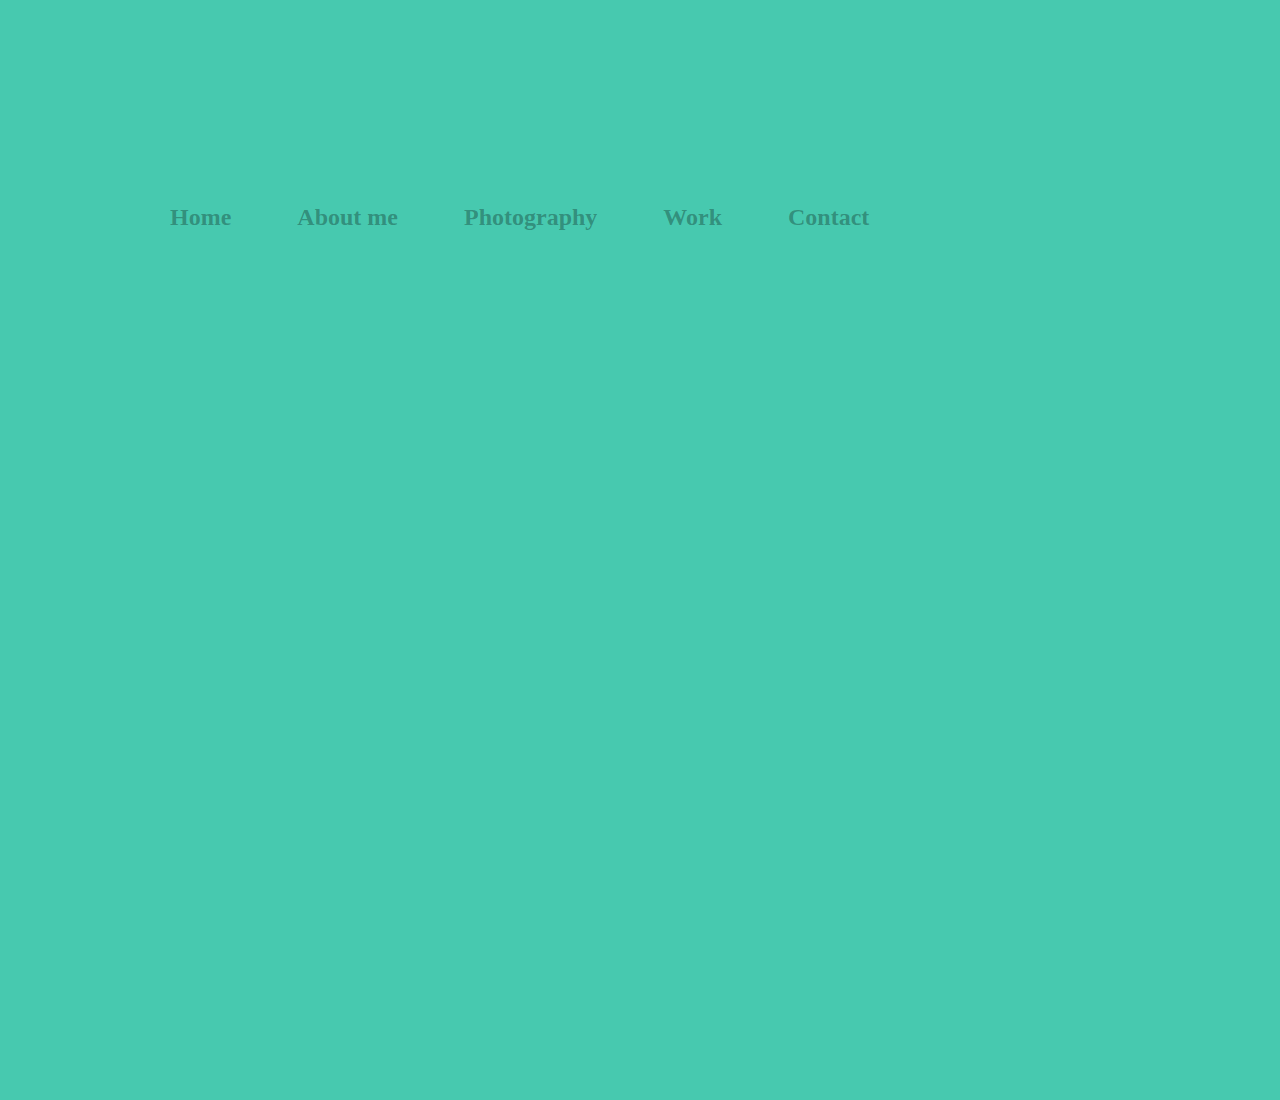
<file: the_nav_demo/index.html>
<html>
    <head>
        <meta name="viewport" content="width=device-width,initial-scale=1">
        <link href="style.css" rel="stylesheet" type="text/css" />
        <link href="all.css" rel="stylesheet" type="text/css" />
    </head>
    <body>
        <div class="nav">
            <ul>
                <li><a href="#" class="tooltip tooltip-effect-1">Home
                    <span class="tooltip-content"><i class="fa fa-home fa-fw"></i></span>
                </a></li>
                <li><a href="#" class="tooltip tooltip-effect-2">About me
                    <span class="tooltip-content"><i class="fa fa-user fa-fw"></i></span>
                </a></li>
                <li><a href="#" class="tooltip tooltip-effect-3">Photography
                    <span class="tooltip-content"><i class="fa fa-camera-retro fa-fw"></i></span>
                </a></li>
                <li><a href="#" class="tooltip tooltip-effect-4">Work
                    <span class="tooltip-content"><i class="fa fa-briefcase fa-fw"></i></span>
                </a></li>
                <li><a href="#" class="tooltip tooltip-effect-5">Contact
                    <span class="tooltip-content"><i class="fa fa-envelope fa-fw"></i></span>
                </a></li>
            </ul>
        </div>
    </body>
</html>
</file>
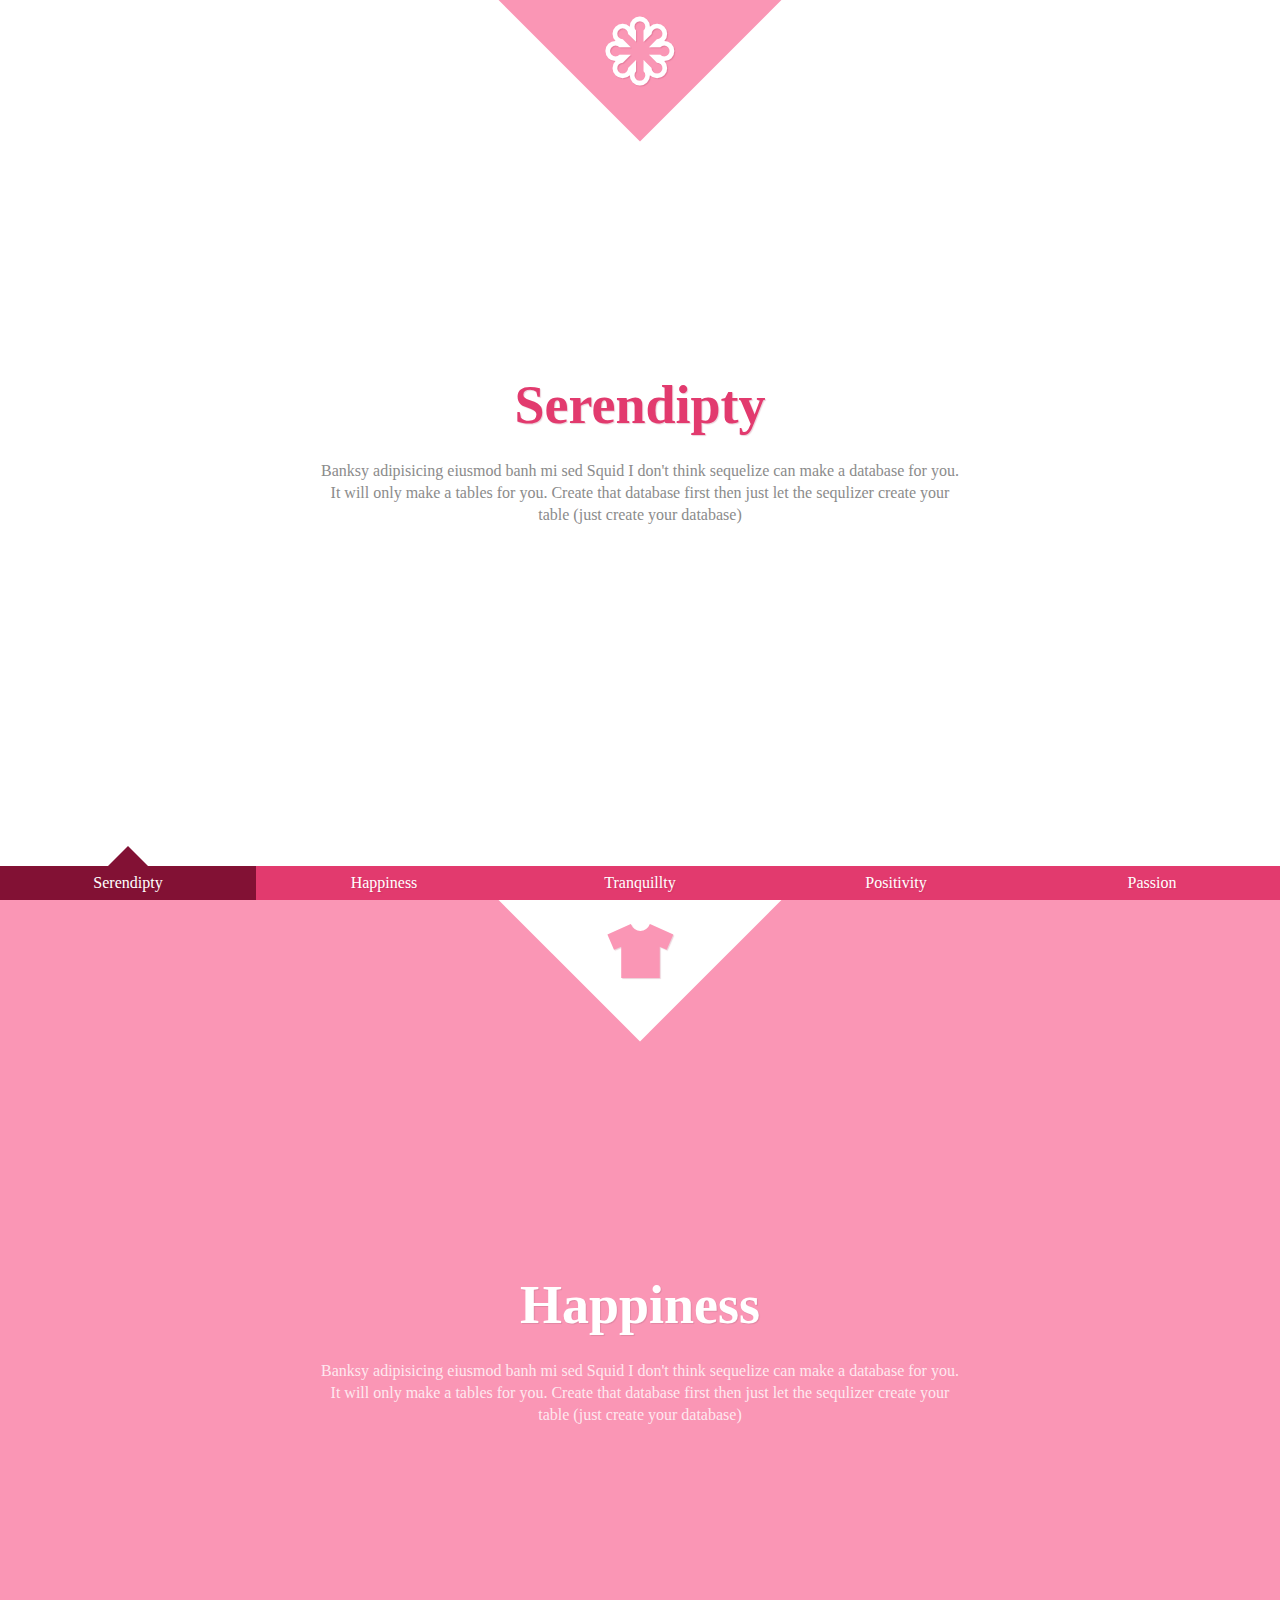
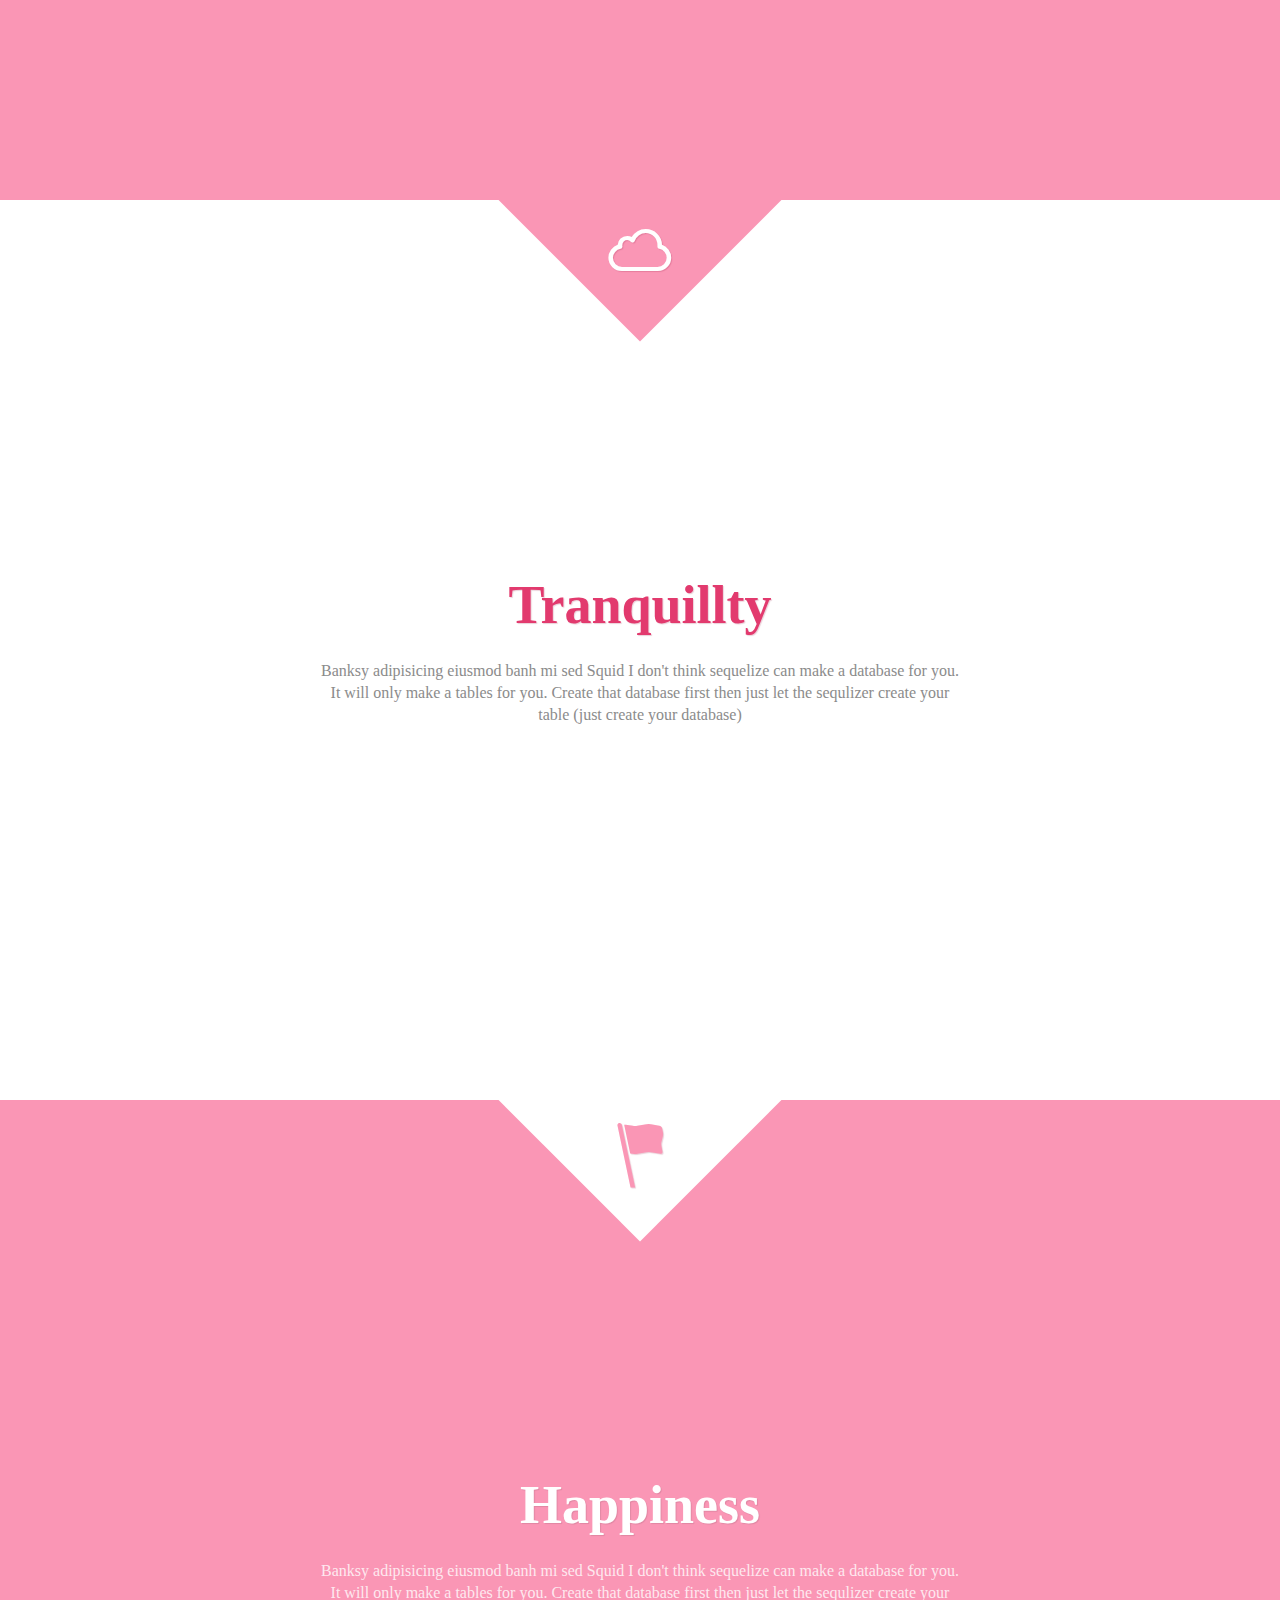
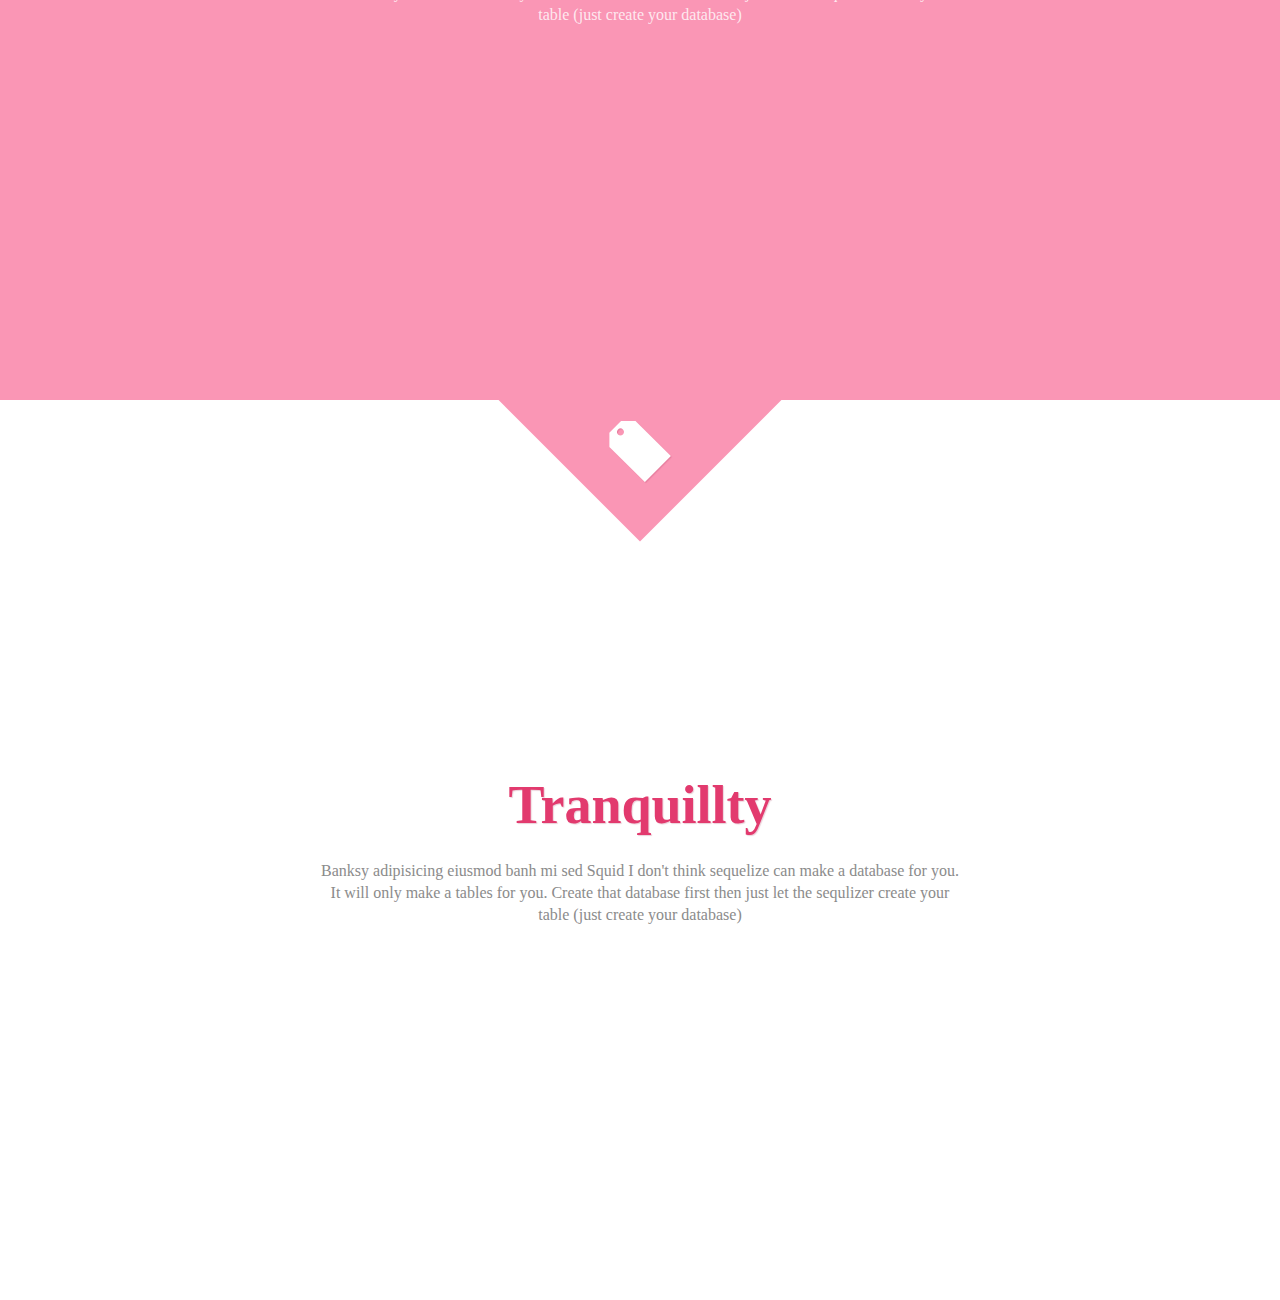
<file: the_pink_demo_web/index.html>
<html>
    <head>
        <link href='http://cdn.webfont.youziku.com/webfonts/nomal/127558/28621/5c654e50f629d80e300c07e6.css' rel='stylesheet' type='text/css' />
        <link href='http://cdn.webfont.youziku.com/webfonts/nomal/127558/47808/5c654d21f629d80e300c07e5.css' rel='stylesheet' type='text/css' />
        <link href='http://cdn.webfont.youziku.com/webfonts/nomal/127558/47101/5c655354f629d80e300c07e8.css' rel='stylesheet' type='text/css' />
        <meta name="viewport" content="width=device-width,initial-scale=1">
        <link href="style.css" rel="stylesheet" type="text/css" />
    </head>
    <body>
        <div class="container" >
            <div class="st-container">
                <input type="radio" name="radio-set" checked="checked" id="st-control-1">
                <a href="#st-panel-1">Serendipty</a>
                <input type="radio" name="radio-set"  id="st-control-2">
                <a href="#st-panel-2">Happiness</a>
                <input type="radio" name="radio-set"  id="st-control-3">
                <a href="#st-panel-3">Tranquillty</a>
                <input type="radio" name="radio-set"  id="st-control-4">
                <a href="#st-panel-4">Positivity</a>
                <input type="radio" name="radio-set"  id="st-control-5">
                <a href="#st-panel-5">Passion</a>
                <div class="st-scroll">
                    <section class="st-panel" id="st-panel-1">
                        <dix class="st-desc" data-icon="H"></dix>
                        <h2>Serendipty</h2>
                        <p>Banksy adipisicing eiusmod banh mi sed Squid I don't think sequelize can make a database for you. It will only make a tables for you. Create that database first then just let the sequlizer create your table (just create your database)  </p>
                    </section>
                    <section class="st-panel st-color" id="st-panel-2">
                        <dix class="st-desc" data-icon="B"></dix>
                        <h2>Happiness</h2>
                        <p>Banksy adipisicing eiusmod banh mi sed Squid I don't think sequelize can make a database for you. It will only make a tables for you. Create that database first then just let the sequlizer create your table (just create your database)  </p>
                    </section>
                    <section class="st-panel" id="st-panel-3">
                        <dix class="st-desc" data-icon="l"></dix>
                        <h2>Tranquillty</h2>
                        <p>Banksy adipisicing eiusmod banh mi sed Squid I don't think sequelize can make a database for you. It will only make a tables for you. Create that database first then just let the sequlizer create your table (just create your database)  </p>
                    </section>
                    <section class="st-panel st-color" id="st-panel-4">
                        <dix class="st-desc" data-icon="x"></dix>
                        <h2>Happiness</h2>
                        <p>Banksy adipisicing eiusmod banh mi sed Squid I don't think sequelize can make a database for you. It will only make a tables for you. Create that database first then just let the sequlizer create your table (just create your database)  </p>
                    </section>
                    <section class="st-panel" id="st-panel-5">
                        <dix class="st-desc" data-icon="y"></dix>
                        <h2>Tranquillty</h2>
                        <p>Banksy adipisicing eiusmod banh mi sed Squid I don't think sequelize can make a database for you. It will only make a tables for you. Create that database first then just let the sequlizer create your table (just create your database)  </p>
                    </section>
                </div>
            </div>
        </div>
    </body>
</html>
</file>
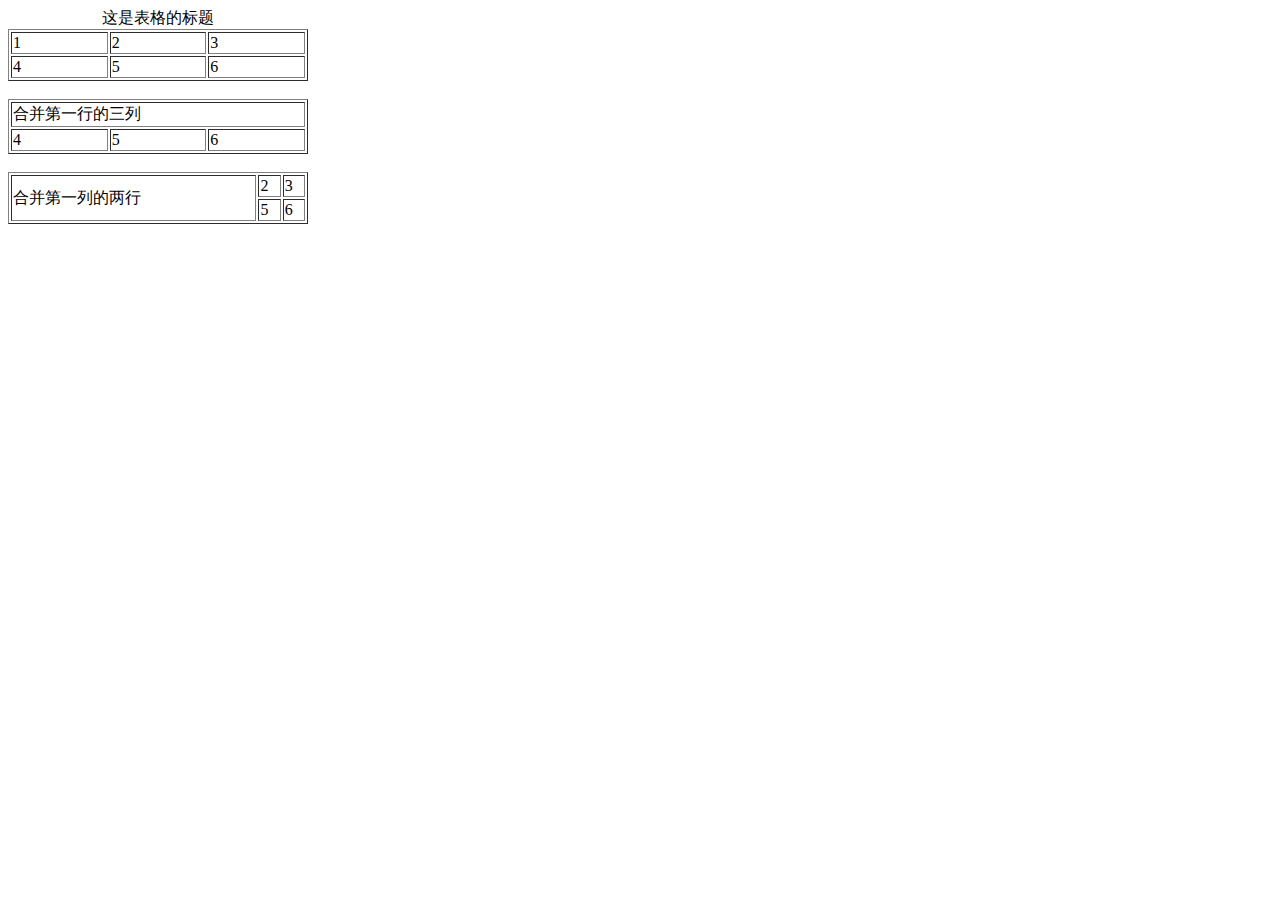
<file: table.html>
<!DOCTYPE HTML>
<html>
<head>
    <title>Example</title>
</head>
<body>
<!-- 正常的表格///////////////////////////////////////////////////////////////////////////////////////////////////////////////////////// -->
<table border="1" width="300">
    <caption>这是表格的标题</caption>
    <tr>
        <td>1</td>
        <td>2</td>
        <td>3</td>
    </tr>
    <tr>
        <td>4</td>
        <td>5</td>
        <td>6</td>
    </tr>
</table>
</br>
<!-- colspan合并第一行的三列/////////////////////////////////////////////////////////////////////////////////////////////////////////////////////// -->
<table border="1" width="300">
    <tr>
        <td colspan=3>合并第一行的三列</td>
    </tr>
    <tr>
        <td>4</td>
        <td>5</td>
        <td>6</td>
    </tr>
</table>
</br>
<!-- rowspan合并第一行的三列/////////////////////////////////////////////////////////////////////////////////////////////////////////////////////// -->
<table border="1" width="300">
    <tr>
        <td rowspan="2">合并第一列的两行</td>
        <td>2</td>
        <td>3</td>
    </tr>
    <tr>
        <td>5</td>
        <td>6</td>
    </tr>
</table>
</body>
</html>
</file>
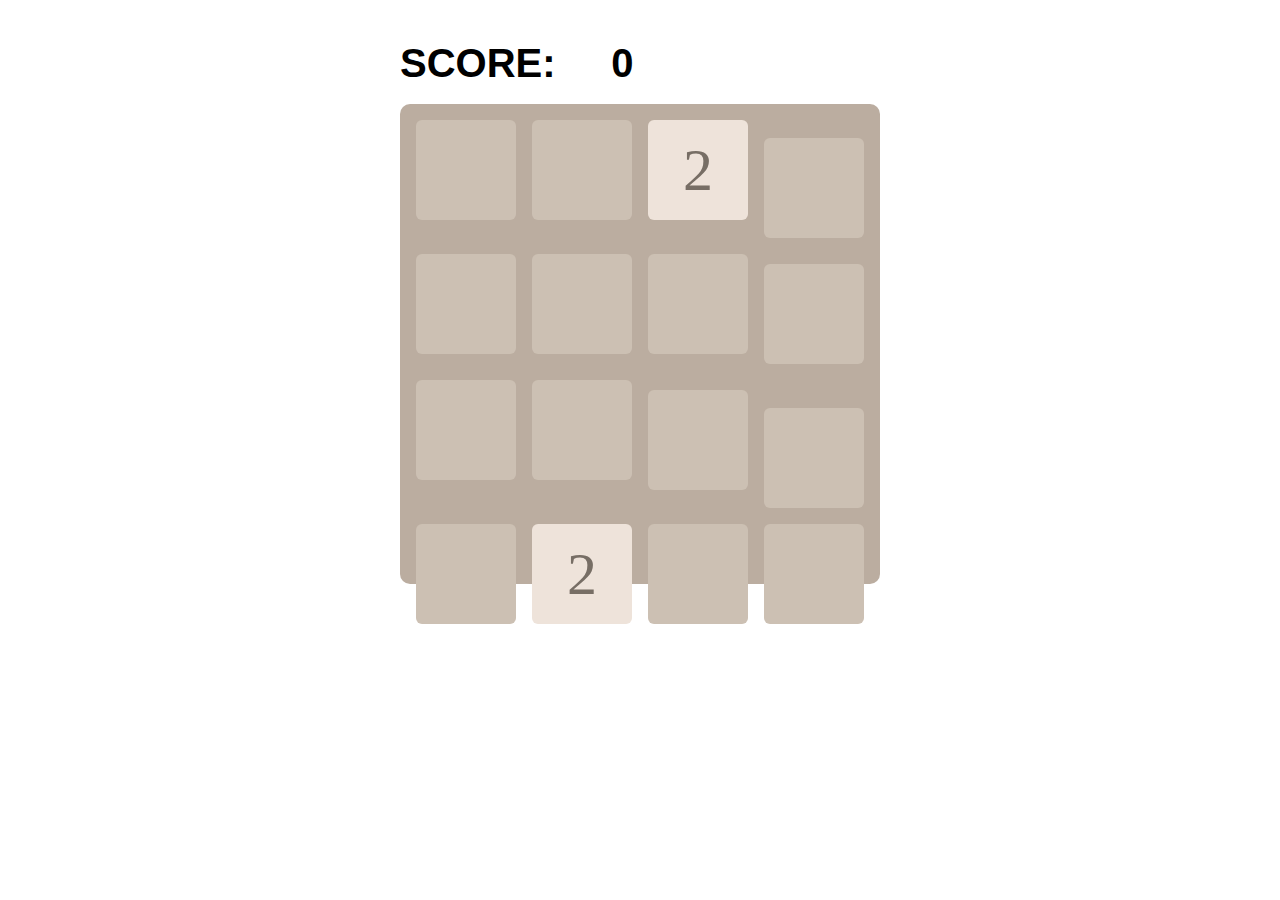
<file: 2048/2048.html>
<!DOCTYPE html>
<html lang="en">
<head>
    <meta charset="UTF-8">
    <title>2048</title>
    <link rel="stylesheet" href="2048.css">
</head>
<body>
<!--1.得分：score    这里是得分记录板-->
<p>SCORE:
    <span id="score">0</span>
</p>
    <!--2.接下来采用代码补全的方式来设计一个4*4的游戏界面-->
    <!--代码补全：  div#gridPanel>div#c00*16 +TAB -->
    <div id="gridPanel">
        <div id="c00"></div>
        <div id="c01"></div>
        <div id="c02"></div>
        <div id="c03"></div>
 
        <div id="c10"></div>
        <div id="c11"></div>
        <div id="c12"></div>
        <div id="c13"></div>
 
        <div id="c20"></div>
        <div id="c21"></div>
        <div id="c22"></div>
        <div id="c23"></div>
 
        <div id="c30"></div>
        <div id="c31"></div>
        <div id="c32"></div>
        <div id="c33"></div>
    </div>
<!--3.接下来是游戏结束面板-->
<div id="gameover">
    <p>
        GAME OVER!<br>
        SCORE:<span id="final">0</span><br>
        <a href="javascript:start()">TRY AGAIN!</a>
    </p>
</div>
<script src="2048.js"></script>
</body>
</html>
</file>
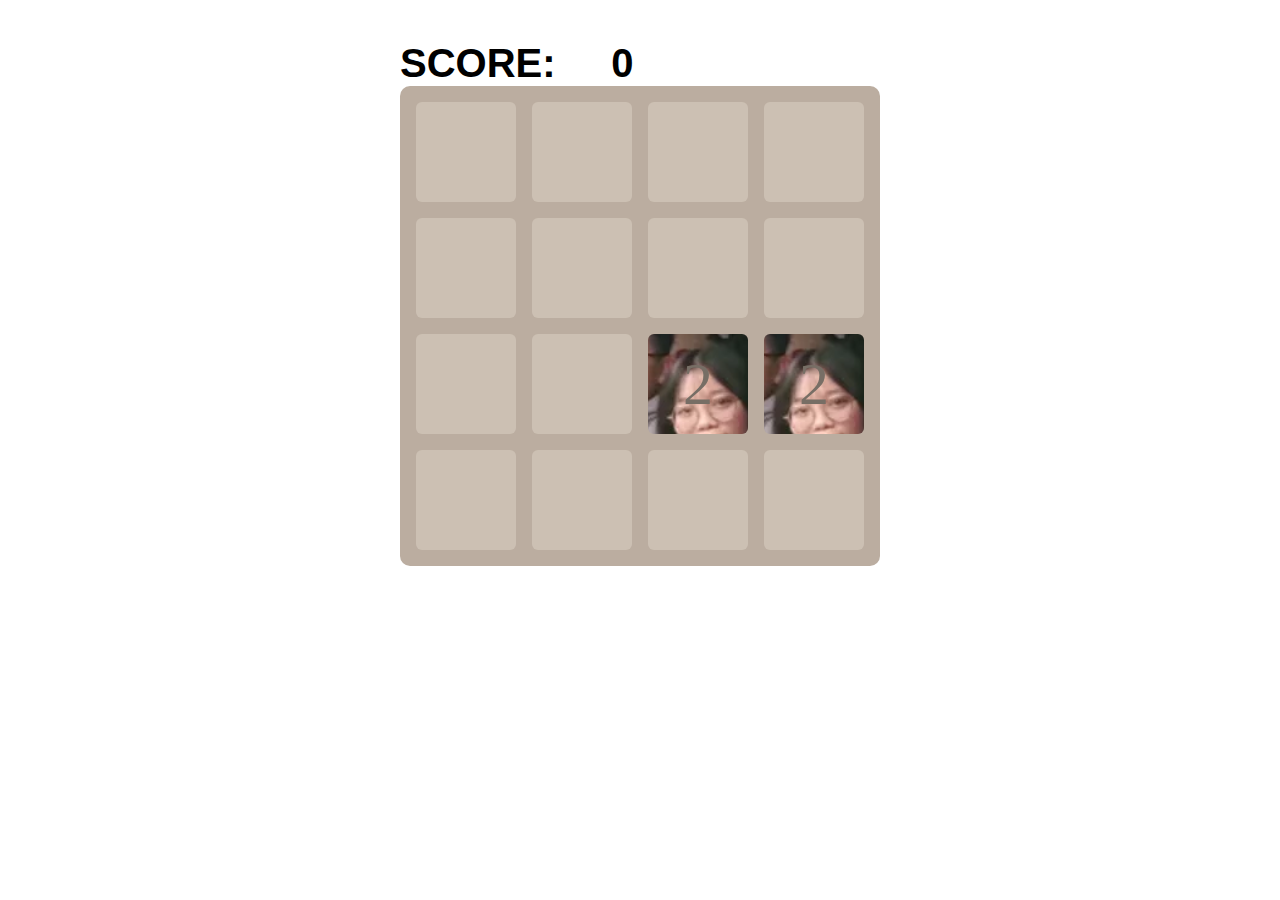
<file: 2048/test.html>
<html>
    <head>
        <meta charset="UTF-8">
        <title>2048</title>
        <link rel="stylesheet" href="test.css">
    </head>
    <body>
        <p>SCORE:
            <span id="score">0</span>
        </p>
        <div class="container">
            <div class="cell" id="c00"></div>
            <div class="cell" id="c01"></div>
            <div class="cell" id="c02"></div>
            <div class="cell" id="c03"></div>
            <div class="cell" id="c10"></div>
            <div class="cell" id="c11"></div>
            <div class="cell" id="c12"></div>
            <div class="cell" id="c13"></div>
            <div class="cell" id="c20"></div>
            <div class="cell" id="c21"></div>
            <div class="cell" id="c22"></div>
            <div class="cell" id="c23"></div>
            <div class="cell" id="c30"></div>
            <div class="cell" id="c31"></div>
            <div class="cell" id="c32"></div>
            <div class="cell" id="c33"></div>
        </div>
        <!--3.接下来是游戏结束面板-->
        <div id="gameover">
            <p>
                GAME OVER!<br>
                SCORE:<span id="final">0</span><br>
                <a href="javascript:start()">TRY AGAIN!</a>
            </p>
        </div>
        <script src="2048.js"></script>
    </body>
</html>
</file>
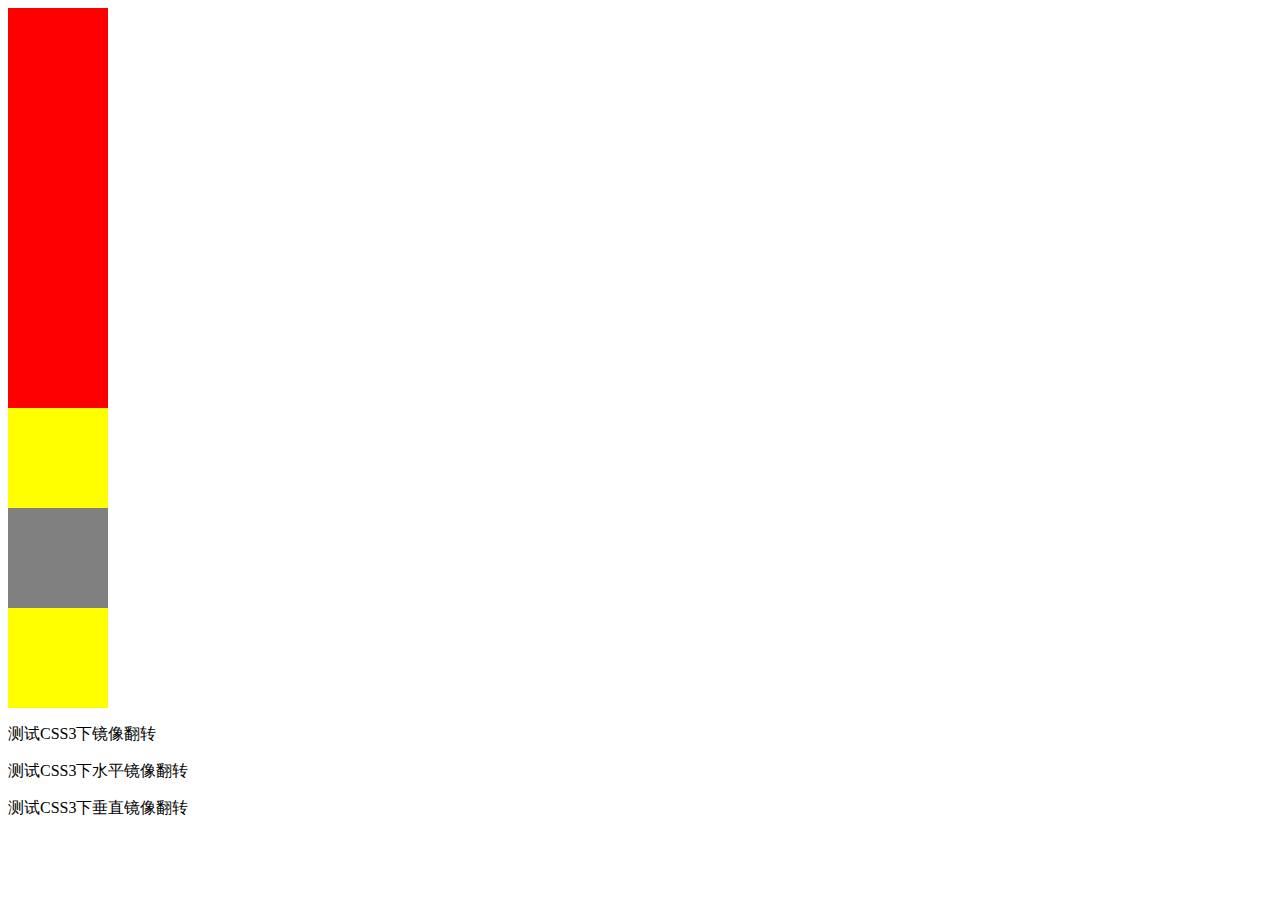
<file: css/animition&transition.html>
<!DOCTYPE html>
<html>
<head>
    <style>
        div.color_animition{
            width:100px;
            height:100px;
            background:red;
            animation:myfirst 5s;
            -moz-animation:myfirst 5s;
            -webkit-animation:myfirst 5s;
            -o-animation:myfirst 5s;
        }

        @keyframes myfirst{
            0%   {background:red;}
            25%  {background:yellow;}
            50%  {background:blue;}
            100% {background:green;}
        }

        @-moz-keyframes myfirst {
            0%   {background:red;}
            25%  {background:yellow;}
            50%  {background:blue;}
            100% {background:green;}
        }

        @-webkit-keyframes myfirst {
            0%   {background:red;}
            25%  {background:yellow;}
            50%  {background:blue;}
            100% {background:green;}
        }

        @-o-keyframes myfirst {
            0%   {background:red;}
            25%  {background:yellow;}
            50%  {background:blue;}
            100% {background:green;}
        }
        /* ///////////////////////////////////////////////////////////////////////////////////////////////////////////////////////////////////////////// */
        div.color_pos_animition{
            width:100px;
            height:100px;
            background:red;
            position:relative;
            animation:mysecond 5s;
            -moz-animation:mysecond 5s;
            -webkit-animation:mysecond 5s;
            -o-animation:mysecond 5s;
        }
        @keyframes mysecond{
            0%   {background:red; left:0px; top:0px;}
            25%  {background:yellow; left:200px; top:0px;}
            50%  {background:blue; left:200px; top:200px;}
            75%  {background:green; left:0px; top:200px;}
            100% {background:red; left:0px; top:0px;}
        }
        @-moz-keyframes mysecond{
            0%   {background:red; left:0px; top:0px;}
            25%  {background:yellow; left:200px; top:0px;}
            50%  {background:blue; left:200px; top:200px;}
            75%  {background:green; left:0px; top:200px;}
            100% {background:red; left:0px; top:0px;}
        }
        @-webkit-keyframes mysecond{
            0%   {background:red; left:0px; top:0px;}
            25%  {background:yellow; left:200px; top:0px;}
            50%  {background:blue; left:200px; top:200px;}
            75%  {background:green; left:0px; top:200px;}
            100% {background:red; left:0px; top:0px;}
        }
        @-o-keyframes mysecond {
            0%   {background:red; left:0px; top:0px;}
            25%  {background:yellow; left:200px; top:0px;}
            50%  {background:blue; left:200px; top:200px;}
            75%  {background:green; left:0px; top:200px;}
            100% {background:red; left:0px; top:0px;}
        }
        /* ///////////////////////////////////////////////////////////////////////////////////////////////////////////////////////// */
        div.mix_animition{
            width:100px;
            height:100px;
            background:red;
            position:relative;
            animation-name:mythird;
            animation-duration:5s;
            animation-timing-function:linear;/*动画速度曲线，liner表示匀速*/
            animation-delay:2s;/*延时2s*/
            animation-iteration-count:infinite;/*播放动画的次数，infinite表示无限次数*/
            animation-direction:alternate;/*属性定义是否应该轮流反向播放动画*/
            animation-play-state:running;/*属性规定动画正在运行还是暂停。*/
            /* Firefox: */
            -moz-animation-name:mythird;
            -moz-animation-duration:5s;
            -moz-animation-timing-function:linear;
            -moz-animation-delay:2s;
            -moz-animation-iteration-count:infinite;
            -moz-animation-direction:alternate;
            -moz-animation-play-state:running;
            /* Safari and Chrome: */
            -webkit-animation-name:mythird;
            -webkit-animation-duration:5s;
            -webkit-animation-timing-function:linear;
            -webkit-animation-delay:2s;
            -webkit-animation-iteration-count:infinite;
            -webkit-animation-direction:alternate;
            -webkit-animation-play-state:running;
            /* Opera: */
            -o-animation-name:mythird;
            -o-animation-duration:5s;
            -o-animation-timing-function:linear;
            -o-animation-delay:2s;
            -o-animation-iteration-count:infinite;
            -o-animation-direction:alternate;
            -o-animation-play-state:running;
        }

        @keyframes mythird{
            0%   {background:red; left:0px; top:0px;}
            25%  {background:yellow; left:200px; top:0px;}
            50%  {background:blue; left:200px; top:200px;}
            75%  {background:green; left:0px; top:200px;}
            100% {background:red; left:0px; top:0px;}
        }

        @-moz-keyframes mythird /* Firefox */{
            0%   {background:red; left:0px; top:0px;}
            25%  {background:yellow; left:200px; top:0px;}
            50%  {background:blue; left:200px; top:200px;}
            75%  {background:green; left:0px; top:200px;}
            100% {background:red; left:0px; top:0px;}
        }

        @-webkit-keyframes mythird /* Safari and Chrome */{
            0%   {background:red; left:0px; top:0px;}
            25%  {background:yellow; left:200px; top:0px;}
            50%  {background:blue; left:200px; top:200px;}
            75%  {background:green; left:0px; top:200px;}
            100% {background:red; left:0px; top:0px;}
        }

        @-o-keyframes mythird /* Opera */{
            0%   {background:red; left:0px; top:0px;}
            25%  {background:yellow; left:200px; top:0px;}
            50%  {background:blue; left:200px; top:200px;}
            75%  {background:green; left:0px; top:200px;}
            100% {background:red; left:0px; top:0px;}
        }
        /* ///////////////////////////////////////////////////////////////////////////////////////////////////////////////////// */
        div.mix_animition_inashortway{
            width:100px;
            height:100px;
            background:red;
            position:relative;
            animation:myforth 5s linear 2s infinite alternate;
            /* Firefox: */
            -moz-animation:myforth 5s linear 2s infinite alternate;
            /* Safari and Chrome: */
            -webkit-animation:myforth 5s linear 2s infinite alternate;
            /* Opera: */
            -o-animation:myforth 5s linear 2s infinite alternate;
        }

        @keyframes myforth{
            0%   {background:red; left:0px; top:0px;}
            25%  {background:yellow; left:200px; top:0px;}
            50%  {background:blue; left:200px; top:200px;}
            75%  {background:green; left:0px; top:200px;}
            100% {background:red; left:0px; top:0px;}
        }

        @-moz-keyframes myforth /* Firefox */{
            0%   {background:red; left:0px; top:0px;}
            25%  {background:yellow; left:200px; top:0px;}
            50%  {background:blue; left:200px; top:200px;}
            75%  {background:green; left:0px; top:200px;}
            100% {background:red; left:0px; top:0px;}
        }

        @-webkit-keyframes myforth /* Safari and Chrome */{
            0%   {background:red; left:0px; top:0px;}
            25%  {background:yellow; left:200px; top:0px;}
            50%  {background:blue; left:200px; top:200px;}
            75%  {background:green; left:0px; top:200px;}
            100% {background:red; left:0px; top:0px;}
        }

        @-o-keyframes myforth /* Opera */{
            0%   {background:red; left:0px; top:0px;}
            25%  {background:yellow; left:200px; top:0px;}
            50%  {background:blue; left:200px; top:200px;}
            75%  {background:green; left:0px; top:200px;}
            100% {background:red; left:0px; top:0px;}
        }
        /* //////////////////////////////////////////////////////////////////////////////////////////////////// */
        div.transmition{
            width:100px;
            height:100px;
            background:yellow;
            transition:width 2s;
            -moz-transition:width 2s; /* Firefox 4 */
            -webkit-transition:width 2s; /* Safari and Chrome */
            -o-transition:width 2s; /* Opera */
        }
        div.transmition:hover{
            width:300px;
        }
        /* ///////////////////////////////////////////////////////////////////////////////////////////////////// */
        div.mix_transmition{
            width:100px;
            height:100px;
            background:grey;
            transition:width 2s, height 2s;
            -moz-transition:width 2s, height 2s, -moz-transform 2s; /* Firefox 4 */
            -webkit-transition:width 2s, height 2s, -webkit-transform 2s; /* Safari and Chrome */
            -o-transition:width 2s, height 2s, -o-transform 2s; /* Opera */
        }
        div.mix_transmition:hover{
            width:200px;
            height:200px;
            transform:rotate(180deg);
            -moz-transform:rotate(180deg); /* Firefox 4 */
            -webkit-transform:rotate(180deg); /* Safari and Chrome */
            -o-transform:rotate(180deg); /* Opera */
        }
        /* /////////////////////////////////////////////////////////////////////////////////////////////////// */
        div.complex_transimition{
            width:100px;
            height:100px;
            background:yellow;
            transition-property:width;
            transition-duration:1s;
            transition-timing-function:linear;
            transition-delay:2s;
            /* Firefox 4 */
            -moz-transition-property:width;
            -moz-transition-duration:1s;
            -moz-transition-timing-function:linear;
            -moz-transition-delay:2s;
            /* Safari and Chrome */
            -webkit-transition-property:width;
            -webkit-transition-duration:1s;
            -webkit-transition-timing-function:linear;
            -webkit-transition-delay:2s;
            /* Opera */
            -o-transition-property:width;
            -o-transition-duration:1s;
            -o-transition-timing-function:linear;
            -o-transition-delay:2s;
        }

        div.complex_transimition:hover{
            width:200px;
        }
        /* ////////////////////////////////////////////////////////////////////////////////////////////////// */
        /*div.complex_transimition_inashortway{*/
            /*width:100px;*/
            /*height:100px;*/
            /*background:yellow;*/
            /*transition-property:width 1s linear 2s;*/
            /*!* Firefox 4 *!*/
            /*-moz-transition:width 1s linear 2s;*/
            /*!* Safari and Chrome *!*/
            /*-webkit-transition:width 1s linear 2s;*/
            /*!* Opera *!*/
            /*-o-transition:width 1s linear 2s;*/
        /*}*/
        /*div.complex_transimition_inashortway:hover{*/
            /*width:200px;*/
            /*lansform:rotateX(120deg); !* Firefox *!*/
        /*}*/
        /* /////////////////////////////////////////////////////////////////////////////////////////////////////// */
        /*.mirrorRotateLevel {          !* 水平镜像翻转 *!*/
            /*-moz-transform:scaleX(-1);*/
            /*-webkit-transform:scaleX(-1);*/
            /*-o-transform:scaleX(-1);*/
            /*transform:scaleX(-1);*/
            /*!*兼容IE*!*/
            /*filter:FlipH;*/
        /*}*/
        /*.mirrorRotateVertical {        !* 垂直镜像翻转 *!*/
            /*-moz-transform:scaleY(-1);*/
            /*-webkit-transform:scaleY(-1);*/
            /*-o-transform:scaleY(-1);*/
            /*transform:scaleY(-1);*/
            /*!*兼容IE*!*/
            /*filter:FlipV;*/
        /*}*/
    </style>
</head>
<body>
<div class="color_animition"></div>
<div class="color_pos_animition"></div>
<div class="mix_animition"></div>
<div class="mix_animition_inashortway"></div>
<div class="transmition"></div>
<div class="mix_transmition"></div>
<div class="complex_transimition"></div>
<div class="complex_transimition_inashortway"></div>

<div >
    <p>测试CSS3下镜像翻转</p>
    <p class="mirrorRotateLevel">测试CSS3下水平镜像翻转</p>
    <p class="mirrorRotateVertical">测试CSS3下垂直镜像翻转</p>
</div>
</body>
</html>
</file>
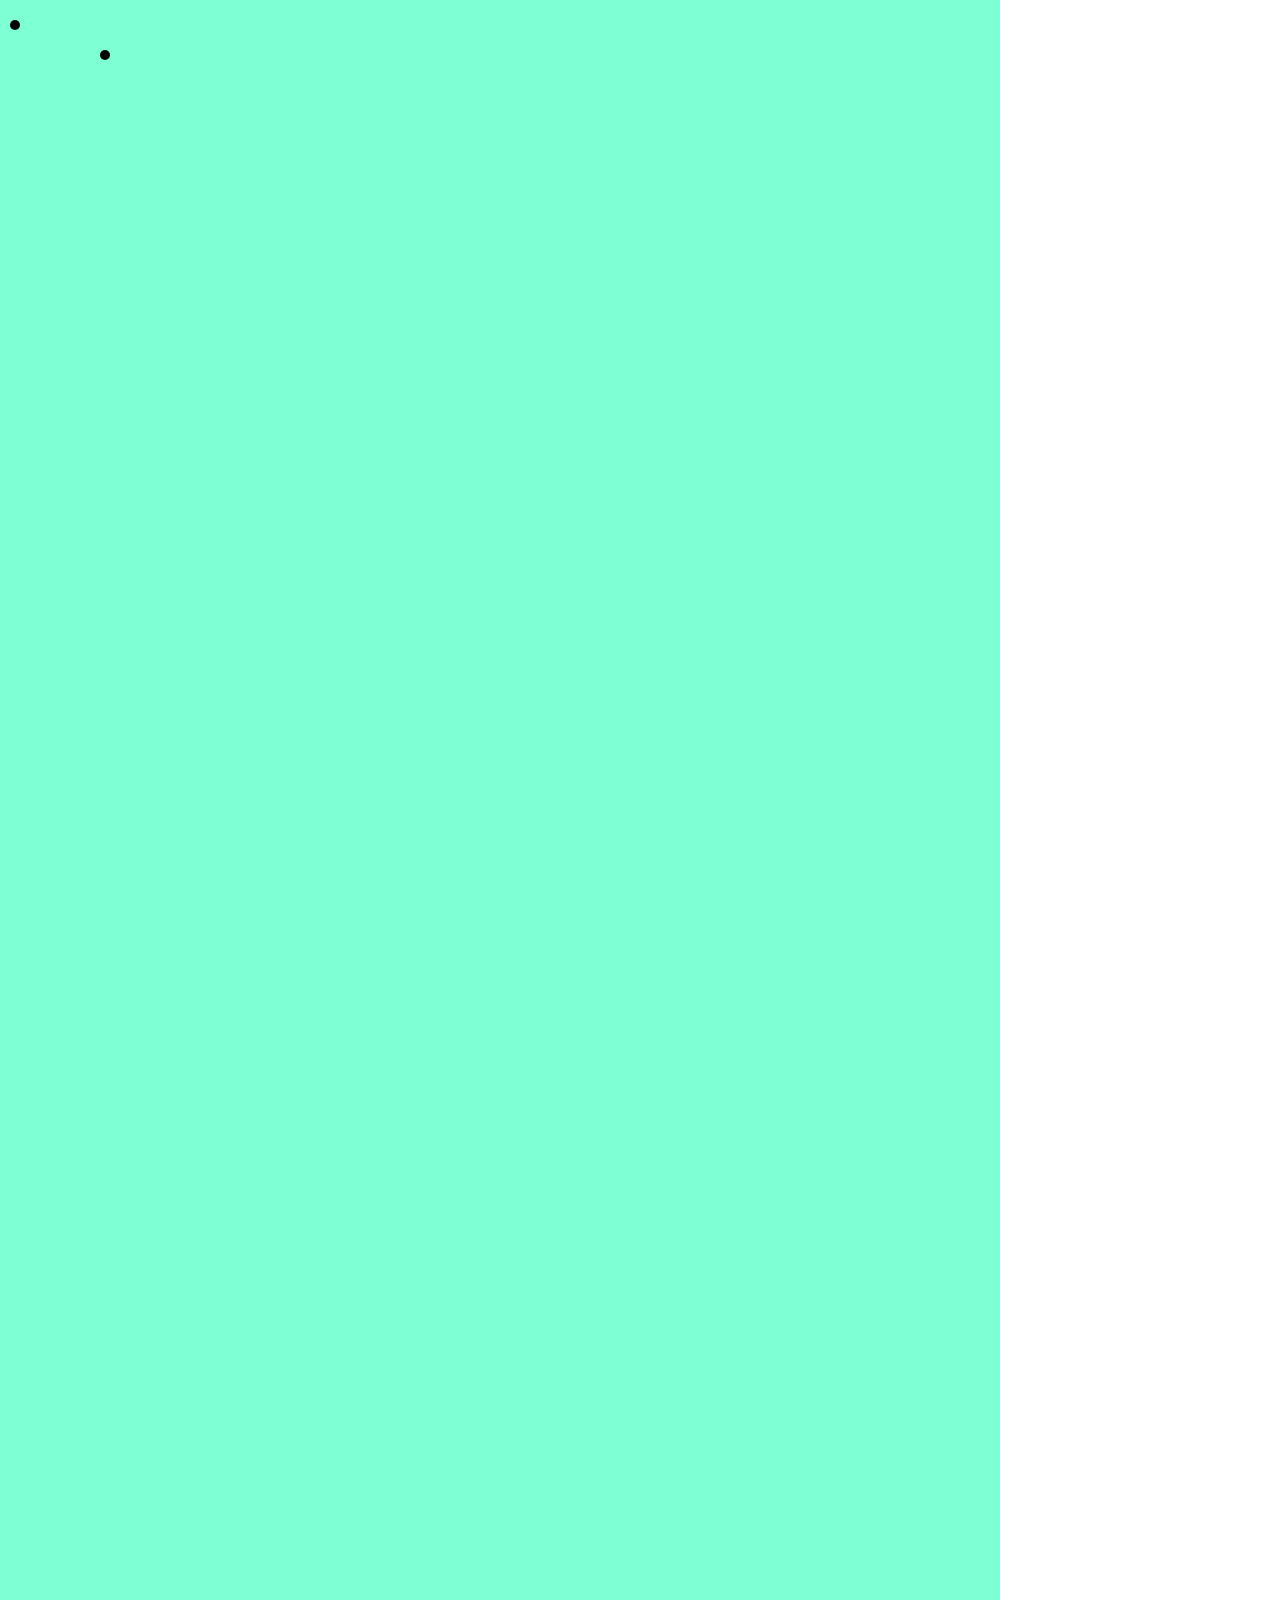
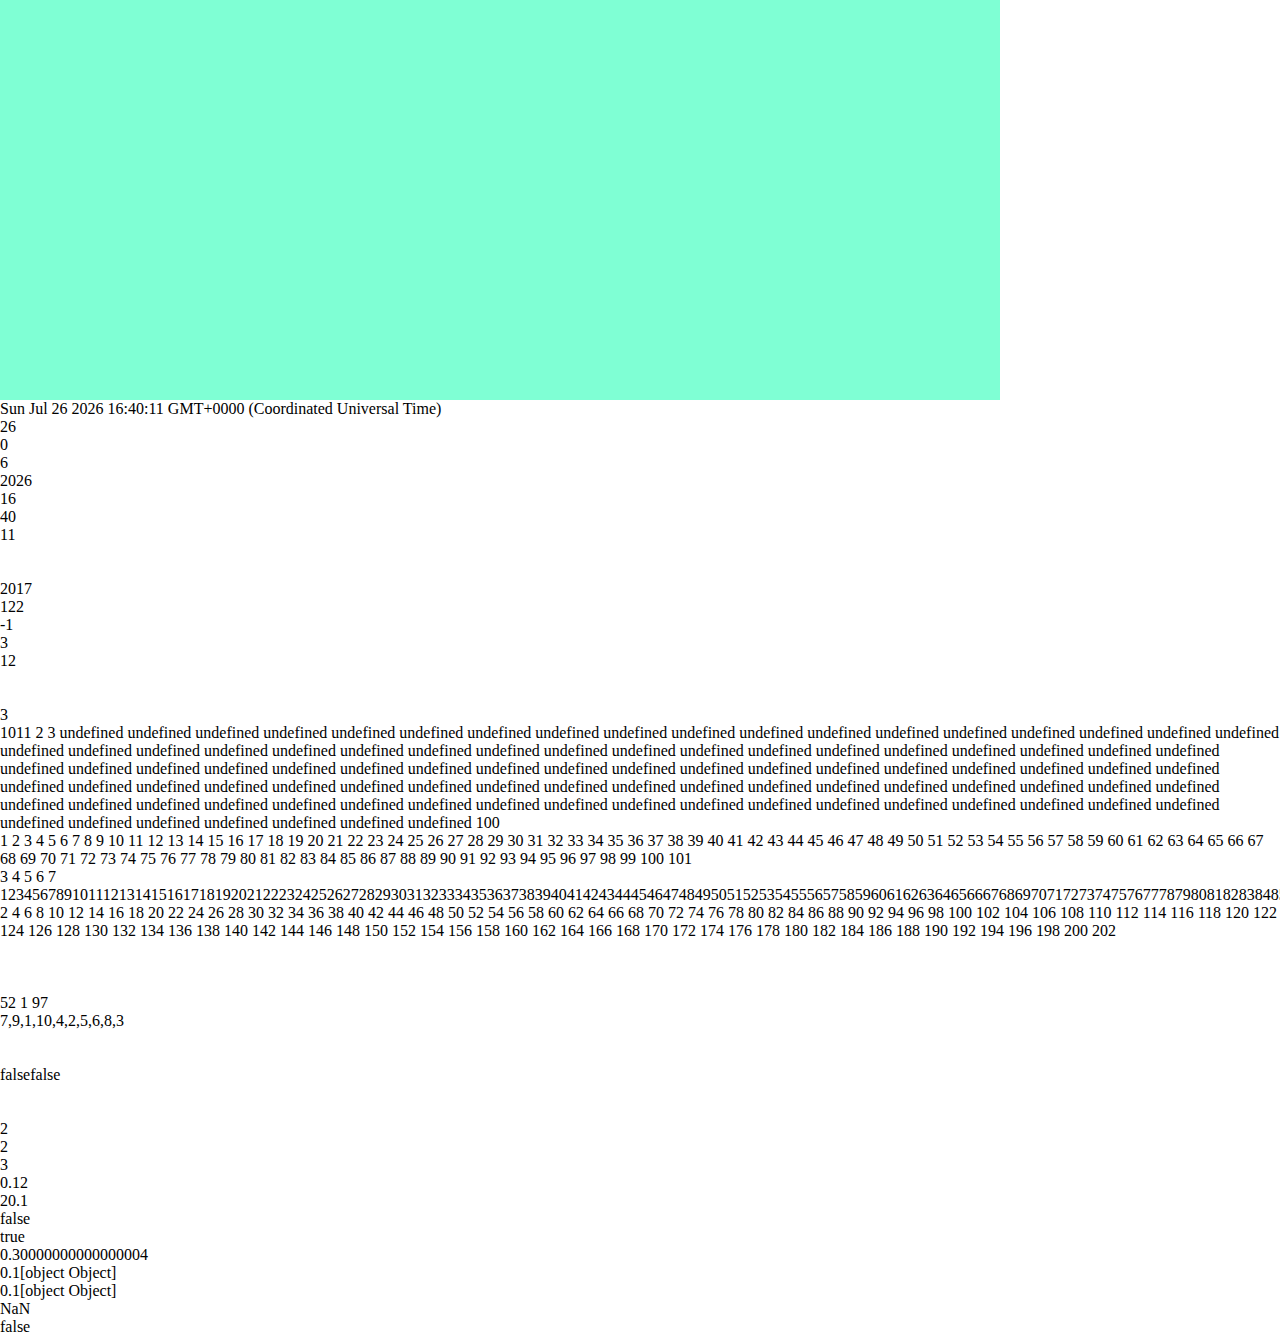
<file: zwz_homework/web4/web4.html>
<html>
<head>
    <style>
        .container{
            width: 1000px;
            height: 2000px;
            background-color:aquamarine;
        }
        body{
            margin: 0;
            padding: 0;
        }
    </style>
</head>
<body>
<div id="container" class="container"></div>
<script>
    document.write(Date());
    var d = new Date();
    document.write("<br />")
    document.write(d.getDate());
    document.write("<br />")
    document.write(d.getDay());
    document.write("<br />")
    document.write(d.getMonth());
    document.write("<br />")
    document.write(d.getFullYear());
    document.write("<br />")
    document.write(d.getHours());
    document.write("<br />")
    document.write(d.getMinutes());
    document.write("<br />")
    document.write(d.getSeconds());
    document.write("<br />")
    document.write("<br />")
    document.write("<br />")
////字符串处理//////////////////////////////////////////////////////////////////////////////////////
    var s="201706120122";
    var s1=s.slice(0,4);
    document.write(s1);
    document.write("<br />")
    for(i=s.length-3;i<s.length;i++){
        document.write(s[i]);
    }
    document.write("<br />")
    var n=s.indexOf("010");
    document.write(n);
    document.write("<br />")

    var s2=s.split("0");
    document.write(s2.length-1);
    document.write("<br />")

    document.write(s.length);
    document.write("<br />")
    document.write("<br />")
    document.write("<br />")

    var arr=[1,2,3];
    document.write(arr.length);
    arr[100] = 100;
    document.write("<br />")
    document.write(arr.length);
    for(i=0;i<arr.length;i++){
        document.write(arr[i]);
        document.write(" ");
    }
    for(i=0;i<arr.length;i++){
        arr[i]=i+1;
    }
    document.write("<br />")
    for(i=0;i<arr.length;i++){
        document.write(arr[i]);
        document.write(" ");
    }
    document.write("<br />")
    var arr1=[];
    arr1=arr.slice(2,7);
    for(i=0;i<arr1.length;i++){
        document.write(arr1[i]);
        document.write(" ");
    }
    document.write("<br />")
    var b;
    b = arr.join("");
    document.write(b);
    document.write("<br />")
    var arrayOfDouble = arr.map(function (item) {
        return item * 2;
    });
    for(i=0;i<arrayOfDouble.length;i++){
        document.write(arrayOfDouble[i]);
        document.write(" ");
    }
    document.write("<br />");
    document.write("<br />");
    document.write("<br />");

    function myRandom(){
        var num=Math.floor(Math.random()*100+1);
        return num;
    }
    document.write("<br/>");
    ////////////随机生成入数组//////////////////////////////////////////////////////////////////////////////////////////////////////////////////
    var arr2=[,,,];
    function myDisorder(arr){
        for(i=0;i<arr.length;i++){
            arr[i]=Math.floor(Math.random()*100+1);
            document.write(" ");
        }
        return arr;
    }
    var arr3=myDisorder(arr2);
    for(i=0;i<arr2.length;i++){
        document.write(arr2[i]);
        document.write(" ");
    }
    document.write("<br />");
    ////////////洗牌函数/////////////////////////////////////////////////////////////////////////////////////////////////////////////////////////
    Array.prototype.shuffle = function() {
        var input = this;
        for (var i = input.length-1; i >=0; i--) {
            var randomIndex = Math.floor(Math.random()*(i+1));
            var itemAtIndex = input[randomIndex];
            input[randomIndex] = input[i];
            input[i] = itemAtIndex;
        }
        return input;
    }
    var tempArray = [ 1, 2, 3, 4, 5, 6, 7, 8, 9, 10 ]
    tempArray.shuffle();
    document.write(tempArray);
    document.write("<br />");
    document.write("<br />");
    document.write("<br />");
    ////////////构造函数/////////////////////////////////////////////////////////////////////////////////////////////////////////////////////////
    function chess(color,x,y){
        this.color = color;
        this.x = x;
        this.y = y;
        this.showChess=function(){
            var block=document.createElement("div");
            block.style.height="10px";
            block.style.width="10px";
            block.style.backgroundColor=c.color;
            block.style.position="absolute";
            block.style.top=c.y;
            block.style.left=c.x;
            block.style.zIndex="999";
            block.style.borderRadius="50%";
            var container=document.getElementById("container");
            container.appendChild(block);
        }
        // this.sayHello = function(){
        //     console.log(this.name +"say hello");
        // }
    }
    var c = new chess("black",10,20);
    c.showChess();
    // boy.sayHello();
    // document.write(c.color);
    c.x=100;
    c.y=50;
    c.showChess();
    var b = new chess("black",100,50);
    document.write(c==b);
    document.write(c===b);
    document.write("<br />");
    document.write("<br />");
    document.write("<br />");
    ////////////字符串和数字运算///////////////////////////////////////////////////////////////////////////////////////////////////////////////////
    var a = [[0.1, '2'], [0.2, 5, {x: 100, y: 50, color: 'white'}]];
    document.write(a.length);
    document.write("<br />");
    document.write(a[0].length);
    document.write("<br />");
    document.write(a[1].length);
    document.write("<br />");
    document.write( a[0][0]+a[0][1]);
    document.write("<br />");
    document.write( a[0][1]+a[0][0]);
    document.write("<br />");
    document.write(a[0][0]+a[0][1] > a[1][1]);
    document.write("<br />");
    document.write(a[0][1]+a[0][0] > a[1][1]);
    document.write("<br />");
    document.write( a[0][0]+a[1][0]);
    document.write("<br />");
    document.write( a[0][0]+a[1][2]);
    document.write("<br />");
    document.write( a[0][0]+a[1][2]);
    document.write("<br />");
    document.write( a[0][0]*a[1][2]);
    // NaN == NaN 成立吗？NaN != NaN 呢？那该如何判断一个变量值是不是 NaN
    document.write("<br />");
    document.write(NaN == NaN);
    // 除了NAN，一般变量与自身都是相等的，因此if(! test_var==test_var)返回true，则test_var的值是NAN
</script>
</body>
</html>
</file>
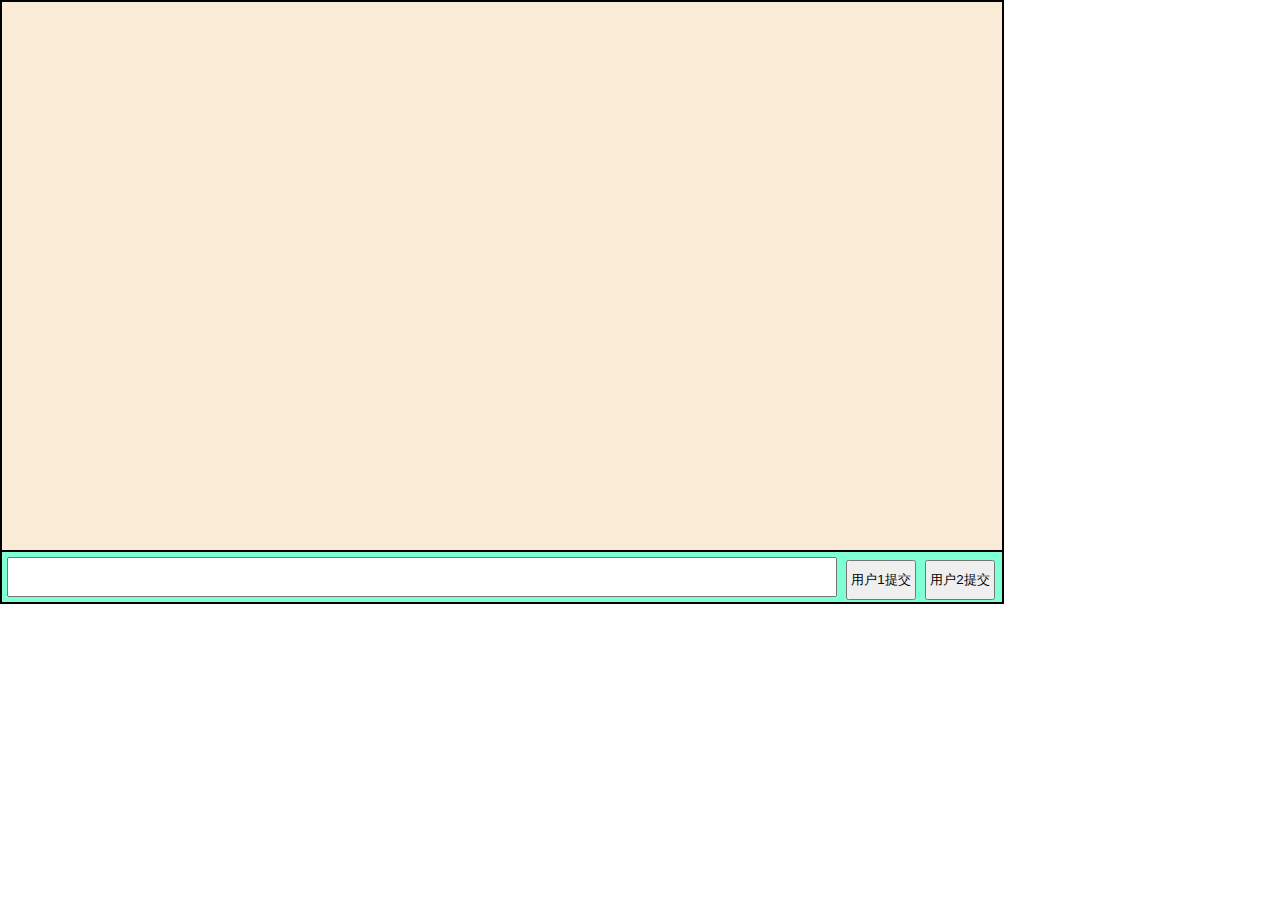
<file: zwz_homework/web5/web5.html>
<html>
<head>
    <style>
        body{
            margin: 0;
            padding: 0;
        }
        .container{
            width: 1000px;
            height: 600px;
            background-color: antiquewhite;
            border-color: black;
            border-width: 2px;
            border-style: solid;
            overflow:scroll;
        }
        .inputs{
            width: 1000px;
            height: 50px;
            border-top-color: black;
            border-top-width: 2px;
            border-top-style: solid;
            background-color: aquamarine;
            position: absolute;
            top: 550px;
        }
        .input{
            width: 830px;
            height: 40px;
            margin-top: 5px;
            margin-left: 5px;
            font-size: 20px;
        }
        .submit{
            width: 70px;
            height: 40px;
            margin-left: 5px;
            padding: 0;
            /* margin-top: 5px; */
        }
        #dv{position:absolute;left:-9999999px;top:0;width:9999px;}
    </style>
</head>
<body>
<div id="dv"><label></label></div>
<div class="container">
    <div class="records" id="records"></div>
    <div class="inputs">
        <input class="input" id="input">
        <button class="submit" id="submit1">用户1提交</button>
        <button class="submit" id="submit2">用户2提交</button>
    </div>
</div>
<script>
    function talk(content,name){
        this.content = content;
        this.name = name;
        this.showTalk=function(){
            var block=document.createElement("div");
            var dv=document.getElementById("dv");
            dv.firstChild.innerHTML = content;
            block.style.height=20;
            block.style.width=dv.firstChild.offsetWidth+20;
            //console.log(name);
            if(name==1){color="cornflowerblue"}else{color="hotpink"};
            // console.log(color);
            //border: 2px dashed #fff;
            block.style.borderStyle="dashed";
            block.style.borderWidth="2px";
            block.style.borderColor="#fff";
            //border-radius: 3px;
            block.style.borderRadius="3px";
            //box-shadow: 0 0 0 4px #ff0030, 2px 1px 6px 4px rgba(10,10,0,.5);
            // padding: 5px 10px;
            // margin: 10px;
            block.style.backgroundColor=color;
            block.style.zIndex="999";
            if(name==1){
                block.style.marginLeft="10px";
                block.style.marginTop="12px";
                block.style.boxShadow="0 0 0 4px cornflowerblue"
            }else{
                //console.log(block.style.width);
                marginWidth=990-block.style.width;
                console.log(marginWidth);
                block.style.marginLeft="marginWidth";
                block.style.marginTop="12px";
                block.style.boxShadow="0 0 0 4px hotpink"
            };

            block.innerHTML=content;
            var records=document.getElementById("records");
            records.appendChild(block);
        }
    }
    // var c = new chess("black",10,20);
    // c.showChess();
    var submit1 =document.getElementById("submit1");
    var submit2 =document.getElementById("submit2");
    var input=document.getElementById("input")
    submit1.onclick=function(){
        // console.log(1);
        var name=1;
        content=input.value;
        //console.log(content);
        var c = new talk(content,name);
        c.showTalk();
        input.value="";
    }
    submit2.onclick=function(){
        // console.log(1);
        var name=0;
        content=input.value;
        //console.log(content);
        var c = new talk(content,name);
        c.showTalk();
        input.value="";
    }
</script>
</body>
</html>
</file>
<file: the_nav_demo/style.css>
html{
    width: 100%;
    height: 100%;
    -webkit-text-size-adjust: none;
}
body{
    margin: 0px;
    padding: 0px;
    height: 100%;
    width: 100%;
    background: #47c9af;
    color: #74777b;
    font-weight: 300;
    font-size: 1.5em;
    font-family: "Raleway","Arail";
}
ul{
    list-style: none;
    padding:0;
    margin: 0;
}
a:link,a:visited,a:focus{
    text-decoration: none;
    outline: none;
}
*,*:after,*:before{
    -webkit-box-sizing: border-box;
    -moz-box-sizing: border-box;
    -ms-box-sizing: border-box;
    -o-box-sizing: border-box;
    box-sizing: border-box;
}
*:after,*:before{
    display: block;
    content: "";
}
*:after{
    clear:both;
}

.nav{
    width: 1000px;
    height: 300px;
    margin: 200px auto;
}
.nav li{
    display: inline-block;
    margin: 0 1em;
}
.tooltip{
    display:inline-block;
    font-weight: 700;
    color:rgba(0,0,0,0.3);
    padding: 0.15em 0.25em 0;
    position: relative;
    z-index: 999;
    -webkit-transition: color 0.3s;
}
.tooltip:hover{
    color: rgba(255,255,255,1);
}
.tooltip-content{
    position: absolute;
    z-index: 9999;
    width: 80px;
    height: 80px;
    border-radius: 50%;
    background: #fff;
    left: 50%;
    margin-left: -40px;
    bottom: 100%;
    margin-bottom: 20px;
    text-align: center;
    padding-top: 22px;
    background:url(./tooltip.svg) no-repeat center center;
    color: #47c9af;
    opacity: 0;
    -webkit-transition: opacity 0.3s,transform 0.3s;
}
.tooltip .tooltip-content i{
    opacity: 0;
    -webkit-transition: opacity 0.3s,transform 0.3s;
}
.tooltip-effect-1 .tooltip-content{
    -webkit-transform: translate3d(0,10px,0) rotate3d(1,1,1,45deg);
    -webkit-transform-origin: center bottom;
}
.tooltip-effect-1 .tooltip-content i{
    -webkit-transform: scale3d(0,0,1);
} 
.tooltip-effect-2 .tooltip-content{
    -webkit-transform: translate3d(0,20px,0);
}
.tooltip-effect-2 .tooltip-content i{
    -webkit-transform: translate3d(0,15px,0);
} 
.tooltip-effect-3 .tooltip-content{
    -webkit-transform: translate3d(0,10px,0) rotate3d(0,1,0,90deg) ;
    -webkit-transform-origin: center bottom;
}
.tooltip-effect-3 .tooltip-content i{
    -webkit-transform: scale3d(0,0,1);
    -webkit-transform: translate3d(0,20px,0);
} 
.tooltip-effect-4 .tooltip-content{
    -webkit-transform: translate3d(0,-20px,0);
    -webkit-transform-origin: center bottom;
}
.tooltip-effect-4 .tooltip-content i{
    -webkit-transform: translate3d(0,20px,0);
}
.tooltip-effect-5 .tooltip-content{
    -webkit-transform: scale3d(0,0,1);
    -webkit-transform-origin: center bottom;
}
.tooltip-effect-5 .tooltip-content i{
    -webkit-transform: scale3d(0,0,1);
    -webkit-transform: translate3d(0,20px,0);
}
.tooltip:hover .tooltip-content,
.tooltip:hover .tooltip-content i{
    opacity: 1;
    -webkit-transform: translate3d(0,0,0) rotate3d(1,1,1,0) scale3d(1,1,1);
}
</file>
<file: the_nav_demo/all.css>
.fa,
.fas,
.far,
.fal,
.fab {
  -moz-osx-font-smoothing: grayscale;
  -webkit-font-smoothing: antialiased;
  display: inline-block;
  font-style: normal;
  font-variant: normal;
  text-rendering: auto;
  line-height: 1; }

.fa-lg {
  font-size: 1.33333em;
  line-height: 0.75em;
  vertical-align: -.0667em; }

.fa-xs {
  font-size: .75em; }

.fa-sm {
  font-size: .875em; }

.fa-1x {
  font-size: 1em; }

.fa-2x {
  font-size: 2em; }

.fa-3x {
  font-size: 3em; }

.fa-4x {
  font-size: 4em; }

.fa-5x {
  font-size: 5em; }

.fa-6x {
  font-size: 6em; }

.fa-7x {
  font-size: 7em; }

.fa-8x {
  font-size: 8em; }

.fa-9x {
  font-size: 9em; }

.fa-10x {
  font-size: 10em; }

.fa-fw {
  text-align: center;
  width: 1.25em; }

.fa-ul {
  list-style-type: none;
  margin-left: 2.5em;
  padding-left: 0; }
  .fa-ul > li {
    position: relative; }

.fa-li {
  left: -2em;
  position: absolute;
  text-align: center;
  width: 2em;
  line-height: inherit; }

.fa-border {
  border: solid 0.08em #eee;
  border-radius: .1em;
  padding: .2em .25em .15em; }

.fa-pull-left {
  float: left; }

.fa-pull-right {
  float: right; }

.fa.fa-pull-left,
.fas.fa-pull-left,
.far.fa-pull-left,
.fal.fa-pull-left,
.fab.fa-pull-left {
  margin-right: .3em; }

.fa.fa-pull-right,
.fas.fa-pull-right,
.far.fa-pull-right,
.fal.fa-pull-right,
.fab.fa-pull-right {
  margin-left: .3em; }

.fa-spin {
  -webkit-animation: fa-spin 2s infinite linear;
          animation: fa-spin 2s infinite linear; }

.fa-pulse {
  -webkit-animation: fa-spin 1s infinite steps(8);
          animation: fa-spin 1s infinite steps(8); }

@-webkit-keyframes fa-spin {
  0% {
    -webkit-transform: rotate(0deg);
            transform: rotate(0deg); }
  100% {
    -webkit-transform: rotate(360deg);
            transform: rotate(360deg); } }

@keyframes fa-spin {
  0% {
    -webkit-transform: rotate(0deg);
            transform: rotate(0deg); }
  100% {
    -webkit-transform: rotate(360deg);
            transform: rotate(360deg); } }

.fa-rotate-90 {
  -ms-filter: "progid:DXImageTransform.Microsoft.BasicImage(rotation=1)";
  -webkit-transform: rotate(90deg);
          transform: rotate(90deg); }

.fa-rotate-180 {
  -ms-filter: "progid:DXImageTransform.Microsoft.BasicImage(rotation=2)";
  -webkit-transform: rotate(180deg);
          transform: rotate(180deg); }

.fa-rotate-270 {
  -ms-filter: "progid:DXImageTransform.Microsoft.BasicImage(rotation=3)";
  -webkit-transform: rotate(270deg);
          transform: rotate(270deg); }

.fa-flip-horizontal {
  -ms-filter: "progid:DXImageTransform.Microsoft.BasicImage(rotation=0, mirror=1)";
  -webkit-transform: scale(-1, 1);
          transform: scale(-1, 1); }

.fa-flip-vertical {
  -ms-filter: "progid:DXImageTransform.Microsoft.BasicImage(rotation=2, mirror=1)";
  -webkit-transform: scale(1, -1);
          transform: scale(1, -1); }

.fa-flip-both, .fa-flip-horizontal.fa-flip-vertical {
  -ms-filter: "progid:DXImageTransform.Microsoft.BasicImage(rotation=2, mirror=1)";
  -webkit-transform: scale(-1, -1);
          transform: scale(-1, -1); }

:root .fa-rotate-90,
:root .fa-rotate-180,
:root .fa-rotate-270,
:root .fa-flip-horizontal,
:root .fa-flip-vertical,
:root .fa-flip-both {
  -webkit-filter: none;
          filter: none; }

.fa-stack {
  display: inline-block;
  height: 2em;
  line-height: 2em;
  position: relative;
  vertical-align: middle;
  width: 2.5em; }

.fa-stack-1x,
.fa-stack-2x {
  left: 0;
  position: absolute;
  text-align: center;
  width: 100%; }

.fa-stack-1x {
  line-height: inherit; }

.fa-stack-2x {
  font-size: 2em; }

.fa-inverse {
  color: #fff; }

/* Font Awesome uses the Unicode Private Use Area (PUA) to ensure screen
readers do not read off random characters that represent icons */
.fa-500px:before {
  content: "\f26e"; }

.fa-accessible-icon:before {
  content: "\f368"; }

.fa-accusoft:before {
  content: "\f369"; }

.fa-acquisitions-incorporated:before {
  content: "\f6af"; }

.fa-ad:before {
  content: "\f641"; }

.fa-address-book:before {
  content: "\f2b9"; }

.fa-address-card:before {
  content: "\f2bb"; }

.fa-adjust:before {
  content: "\f042"; }

.fa-adn:before {
  content: "\f170"; }

.fa-adobe:before {
  content: "\f778"; }

.fa-adversal:before {
  content: "\f36a"; }

.fa-affiliatetheme:before {
  content: "\f36b"; }

.fa-air-freshener:before {
  content: "\f5d0"; }

.fa-algolia:before {
  content: "\f36c"; }

.fa-align-center:before {
  content: "\f037"; }

.fa-align-justify:before {
  content: "\f039"; }

.fa-align-left:before {
  content: "\f036"; }

.fa-align-right:before {
  content: "\f038"; }

.fa-alipay:before {
  content: "\f642"; }

.fa-allergies:before {
  content: "\f461"; }

.fa-amazon:before {
  content: "\f270"; }

.fa-amazon-pay:before {
  content: "\f42c"; }

.fa-ambulance:before {
  content: "\f0f9"; }

.fa-american-sign-language-interpreting:before {
  content: "\f2a3"; }

.fa-amilia:before {
  content: "\f36d"; }

.fa-anchor:before {
  content: "\f13d"; }

.fa-android:before {
  content: "\f17b"; }

.fa-angellist:before {
  content: "\f209"; }

.fa-angle-double-down:before {
  content: "\f103"; }

.fa-angle-double-left:before {
  content: "\f100"; }

.fa-angle-double-right:before {
  content: "\f101"; }

.fa-angle-double-up:before {
  content: "\f102"; }

.fa-angle-down:before {
  content: "\f107"; }

.fa-angle-left:before {
  content: "\f104"; }

.fa-angle-right:before {
  content: "\f105"; }

.fa-angle-up:before {
  content: "\f106"; }

.fa-angry:before {
  content: "\f556"; }

.fa-angrycreative:before {
  content: "\f36e"; }

.fa-angular:before {
  content: "\f420"; }

.fa-ankh:before {
  content: "\f644"; }

.fa-app-store:before {
  content: "\f36f"; }

.fa-app-store-ios:before {
  content: "\f370"; }

.fa-apper:before {
  content: "\f371"; }

.fa-apple:before {
  content: "\f179"; }

.fa-apple-alt:before {
  content: "\f5d1"; }

.fa-apple-pay:before {
  content: "\f415"; }

.fa-archive:before {
  content: "\f187"; }

.fa-archway:before {
  content: "\f557"; }

.fa-arrow-alt-circle-down:before {
  content: "\f358"; }

.fa-arrow-alt-circle-left:before {
  content: "\f359"; }

.fa-arrow-alt-circle-right:before {
  content: "\f35a"; }

.fa-arrow-alt-circle-up:before {
  content: "\f35b"; }

.fa-arrow-circle-down:before {
  content: "\f0ab"; }

.fa-arrow-circle-left:before {
  content: "\f0a8"; }

.fa-arrow-circle-right:before {
  content: "\f0a9"; }

.fa-arrow-circle-up:before {
  content: "\f0aa"; }

.fa-arrow-down:before {
  content: "\f063"; }

.fa-arrow-left:before {
  content: "\f060"; }

.fa-arrow-right:before {
  content: "\f061"; }

.fa-arrow-up:before {
  content: "\f062"; }

.fa-arrows-alt:before {
  content: "\f0b2"; }

.fa-arrows-alt-h:before {
  content: "\f337"; }

.fa-arrows-alt-v:before {
  content: "\f338"; }

.fa-artstation:before {
  content: "\f77a"; }

.fa-assistive-listening-systems:before {
  content: "\f2a2"; }

.fa-asterisk:before {
  content: "\f069"; }

.fa-asymmetrik:before {
  content: "\f372"; }

.fa-at:before {
  content: "\f1fa"; }

.fa-atlas:before {
  content: "\f558"; }

.fa-atlassian:before {
  content: "\f77b"; }

.fa-atom:before {
  content: "\f5d2"; }

.fa-audible:before {
  content: "\f373"; }

.fa-audio-description:before {
  content: "\f29e"; }

.fa-autoprefixer:before {
  content: "\f41c"; }

.fa-avianex:before {
  content: "\f374"; }

.fa-aviato:before {
  content: "\f421"; }

.fa-award:before {
  content: "\f559"; }

.fa-aws:before {
  content: "\f375"; }

.fa-baby:before {
  content: "\f77c"; }

.fa-baby-carriage:before {
  content: "\f77d"; }

.fa-backspace:before {
  content: "\f55a"; }

.fa-backward:before {
  content: "\f04a"; }

.fa-bacon:before {
  content: "\f7e5"; }

.fa-balance-scale:before {
  content: "\f24e"; }

.fa-ban:before {
  content: "\f05e"; }

.fa-band-aid:before {
  content: "\f462"; }

.fa-bandcamp:before {
  content: "\f2d5"; }

.fa-barcode:before {
  content: "\f02a"; }

.fa-bars:before {
  content: "\f0c9"; }

.fa-baseball-ball:before {
  content: "\f433"; }

.fa-basketball-ball:before {
  content: "\f434"; }

.fa-bath:before {
  content: "\f2cd"; }

.fa-battery-empty:before {
  content: "\f244"; }

.fa-battery-full:before {
  content: "\f240"; }

.fa-battery-half:before {
  content: "\f242"; }

.fa-battery-quarter:before {
  content: "\f243"; }

.fa-battery-three-quarters:before {
  content: "\f241"; }

.fa-bed:before {
  content: "\f236"; }

.fa-beer:before {
  content: "\f0fc"; }

.fa-behance:before {
  content: "\f1b4"; }

.fa-behance-square:before {
  content: "\f1b5"; }

.fa-bell:before {
  content: "\f0f3"; }

.fa-bell-slash:before {
  content: "\f1f6"; }

.fa-bezier-curve:before {
  content: "\f55b"; }

.fa-bible:before {
  content: "\f647"; }

.fa-bicycle:before {
  content: "\f206"; }

.fa-bimobject:before {
  content: "\f378"; }

.fa-binoculars:before {
  content: "\f1e5"; }

.fa-biohazard:before {
  content: "\f780"; }

.fa-birthday-cake:before {
  content: "\f1fd"; }

.fa-bitbucket:before {
  content: "\f171"; }

.fa-bitcoin:before {
  content: "\f379"; }

.fa-bity:before {
  content: "\f37a"; }

.fa-black-tie:before {
  content: "\f27e"; }

.fa-blackberry:before {
  content: "\f37b"; }

.fa-blender:before {
  content: "\f517"; }

.fa-blender-phone:before {
  content: "\f6b6"; }

.fa-blind:before {
  content: "\f29d"; }

.fa-blog:before {
  content: "\f781"; }

.fa-blogger:before {
  content: "\f37c"; }

.fa-blogger-b:before {
  content: "\f37d"; }

.fa-bluetooth:before {
  content: "\f293"; }

.fa-bluetooth-b:before {
  content: "\f294"; }

.fa-bold:before {
  content: "\f032"; }

.fa-bolt:before {
  content: "\f0e7"; }

.fa-bomb:before {
  content: "\f1e2"; }

.fa-bone:before {
  content: "\f5d7"; }

.fa-bong:before {
  content: "\f55c"; }

.fa-book:before {
  content: "\f02d"; }

.fa-book-dead:before {
  content: "\f6b7"; }

.fa-book-medical:before {
  content: "\f7e6"; }

.fa-book-open:before {
  content: "\f518"; }

.fa-book-reader:before {
  content: "\f5da"; }

.fa-bookmark:before {
  content: "\f02e"; }

.fa-bowling-ball:before {
  content: "\f436"; }

.fa-box:before {
  content: "\f466"; }

.fa-box-open:before {
  content: "\f49e"; }

.fa-boxes:before {
  content: "\f468"; }

.fa-braille:before {
  content: "\f2a1"; }

.fa-brain:before {
  content: "\f5dc"; }

.fa-bread-slice:before {
  content: "\f7ec"; }

.fa-briefcase:before {
  content: "\f0b1"; }

.fa-briefcase-medical:before {
  content: "\f469"; }

.fa-broadcast-tower:before {
  content: "\f519"; }

.fa-broom:before {
  content: "\f51a"; }

.fa-brush:before {
  content: "\f55d"; }

.fa-btc:before {
  content: "\f15a"; }

.fa-bug:before {
  content: "\f188"; }

.fa-building:before {
  content: "\f1ad"; }

.fa-bullhorn:before {
  content: "\f0a1"; }

.fa-bullseye:before {
  content: "\f140"; }

.fa-burn:before {
  content: "\f46a"; }

.fa-buromobelexperte:before {
  content: "\f37f"; }

.fa-bus:before {
  content: "\f207"; }

.fa-bus-alt:before {
  content: "\f55e"; }

.fa-business-time:before {
  content: "\f64a"; }

.fa-buysellads:before {
  content: "\f20d"; }

.fa-calculator:before {
  content: "\f1ec"; }

.fa-calendar:before {
  content: "\f133"; }

.fa-calendar-alt:before {
  content: "\f073"; }

.fa-calendar-check:before {
  content: "\f274"; }

.fa-calendar-day:before {
  content: "\f783"; }

.fa-calendar-minus:before {
  content: "\f272"; }

.fa-calendar-plus:before {
  content: "\f271"; }

.fa-calendar-times:before {
  content: "\f273"; }

.fa-calendar-week:before {
  content: "\f784"; }

.fa-camera:before {
  content: "\f030"; }

.fa-camera-retro:before {
  content: "\f083"; }

.fa-campground:before {
  content: "\f6bb"; }

.fa-canadian-maple-leaf:before {
  content: "\f785"; }

.fa-candy-cane:before {
  content: "\f786"; }

.fa-cannabis:before {
  content: "\f55f"; }

.fa-capsules:before {
  content: "\f46b"; }

.fa-car:before {
  content: "\f1b9"; }

.fa-car-alt:before {
  content: "\f5de"; }

.fa-car-battery:before {
  content: "\f5df"; }

.fa-car-crash:before {
  content: "\f5e1"; }

.fa-car-side:before {
  content: "\f5e4"; }

.fa-caret-down:before {
  content: "\f0d7"; }

.fa-caret-left:before {
  content: "\f0d9"; }

.fa-caret-right:before {
  content: "\f0da"; }

.fa-caret-square-down:before {
  content: "\f150"; }

.fa-caret-square-left:before {
  content: "\f191"; }

.fa-caret-square-right:before {
  content: "\f152"; }

.fa-caret-square-up:before {
  content: "\f151"; }

.fa-caret-up:before {
  content: "\f0d8"; }

.fa-carrot:before {
  content: "\f787"; }

.fa-cart-arrow-down:before {
  content: "\f218"; }

.fa-cart-plus:before {
  content: "\f217"; }

.fa-cash-register:before {
  content: "\f788"; }

.fa-cat:before {
  content: "\f6be"; }

.fa-cc-amazon-pay:before {
  content: "\f42d"; }

.fa-cc-amex:before {
  content: "\f1f3"; }

.fa-cc-apple-pay:before {
  content: "\f416"; }

.fa-cc-diners-club:before {
  content: "\f24c"; }

.fa-cc-discover:before {
  content: "\f1f2"; }

.fa-cc-jcb:before {
  content: "\f24b"; }

.fa-cc-mastercard:before {
  content: "\f1f1"; }

.fa-cc-paypal:before {
  content: "\f1f4"; }

.fa-cc-stripe:before {
  content: "\f1f5"; }

.fa-cc-visa:before {
  content: "\f1f0"; }

.fa-centercode:before {
  content: "\f380"; }

.fa-centos:before {
  content: "\f789"; }

.fa-certificate:before {
  content: "\f0a3"; }

.fa-chair:before {
  content: "\f6c0"; }

.fa-chalkboard:before {
  content: "\f51b"; }

.fa-chalkboard-teacher:before {
  content: "\f51c"; }

.fa-charging-station:before {
  content: "\f5e7"; }

.fa-chart-area:before {
  content: "\f1fe"; }

.fa-chart-bar:before {
  content: "\f080"; }

.fa-chart-line:before {
  content: "\f201"; }

.fa-chart-pie:before {
  content: "\f200"; }

.fa-check:before {
  content: "\f00c"; }

.fa-check-circle:before {
  content: "\f058"; }

.fa-check-double:before {
  content: "\f560"; }

.fa-check-square:before {
  content: "\f14a"; }

.fa-cheese:before {
  content: "\f7ef"; }

.fa-chess:before {
  content: "\f439"; }

.fa-chess-bishop:before {
  content: "\f43a"; }

.fa-chess-board:before {
  content: "\f43c"; }

.fa-chess-king:before {
  content: "\f43f"; }

.fa-chess-knight:before {
  content: "\f441"; }

.fa-chess-pawn:before {
  content: "\f443"; }

.fa-chess-queen:before {
  content: "\f445"; }

.fa-chess-rook:before {
  content: "\f447"; }

.fa-chevron-circle-down:before {
  content: "\f13a"; }

.fa-chevron-circle-left:before {
  content: "\f137"; }

.fa-chevron-circle-right:before {
  content: "\f138"; }

.fa-chevron-circle-up:before {
  content: "\f139"; }

.fa-chevron-down:before {
  content: "\f078"; }

.fa-chevron-left:before {
  content: "\f053"; }

.fa-chevron-right:before {
  content: "\f054"; }

.fa-chevron-up:before {
  content: "\f077"; }

.fa-child:before {
  content: "\f1ae"; }

.fa-chrome:before {
  content: "\f268"; }

.fa-church:before {
  content: "\f51d"; }

.fa-circle:before {
  content: "\f111"; }

.fa-circle-notch:before {
  content: "\f1ce"; }

.fa-city:before {
  content: "\f64f"; }

.fa-clinic-medical:before {
  content: "\f7f2"; }

.fa-clipboard:before {
  content: "\f328"; }

.fa-clipboard-check:before {
  content: "\f46c"; }

.fa-clipboard-list:before {
  content: "\f46d"; }

.fa-clock:before {
  content: "\f017"; }

.fa-clone:before {
  content: "\f24d"; }

.fa-closed-captioning:before {
  content: "\f20a"; }

.fa-cloud:before {
  content: "\f0c2"; }

.fa-cloud-download-alt:before {
  content: "\f381"; }

.fa-cloud-meatball:before {
  content: "\f73b"; }

.fa-cloud-moon:before {
  content: "\f6c3"; }

.fa-cloud-moon-rain:before {
  content: "\f73c"; }

.fa-cloud-rain:before {
  content: "\f73d"; }

.fa-cloud-showers-heavy:before {
  content: "\f740"; }

.fa-cloud-sun:before {
  content: "\f6c4"; }

.fa-cloud-sun-rain:before {
  content: "\f743"; }

.fa-cloud-upload-alt:before {
  content: "\f382"; }

.fa-cloudscale:before {
  content: "\f383"; }

.fa-cloudsmith:before {
  content: "\f384"; }

.fa-cloudversify:before {
  content: "\f385"; }

.fa-cocktail:before {
  content: "\f561"; }

.fa-code:before {
  content: "\f121"; }

.fa-code-branch:before {
  content: "\f126"; }

.fa-codepen:before {
  content: "\f1cb"; }

.fa-codiepie:before {
  content: "\f284"; }

.fa-coffee:before {
  content: "\f0f4"; }

.fa-cog:before {
  content: "\f013"; }

.fa-cogs:before {
  content: "\f085"; }

.fa-coins:before {
  content: "\f51e"; }

.fa-columns:before {
  content: "\f0db"; }

.fa-comment:before {
  content: "\f075"; }

.fa-comment-alt:before {
  content: "\f27a"; }

.fa-comment-dollar:before {
  content: "\f651"; }

.fa-comment-dots:before {
  content: "\f4ad"; }

.fa-comment-medical:before {
  content: "\f7f5"; }

.fa-comment-slash:before {
  content: "\f4b3"; }

.fa-comments:before {
  content: "\f086"; }

.fa-comments-dollar:before {
  content: "\f653"; }

.fa-compact-disc:before {
  content: "\f51f"; }

.fa-compass:before {
  content: "\f14e"; }

.fa-compress:before {
  content: "\f066"; }

.fa-compress-arrows-alt:before {
  content: "\f78c"; }

.fa-concierge-bell:before {
  content: "\f562"; }

.fa-confluence:before {
  content: "\f78d"; }

.fa-connectdevelop:before {
  content: "\f20e"; }

.fa-contao:before {
  content: "\f26d"; }

.fa-cookie:before {
  content: "\f563"; }

.fa-cookie-bite:before {
  content: "\f564"; }

.fa-copy:before {
  content: "\f0c5"; }

.fa-copyright:before {
  content: "\f1f9"; }

.fa-couch:before {
  content: "\f4b8"; }

.fa-cpanel:before {
  content: "\f388"; }

.fa-creative-commons:before {
  content: "\f25e"; }

.fa-creative-commons-by:before {
  content: "\f4e7"; }

.fa-creative-commons-nc:before {
  content: "\f4e8"; }

.fa-creative-commons-nc-eu:before {
  content: "\f4e9"; }

.fa-creative-commons-nc-jp:before {
  content: "\f4ea"; }

.fa-creative-commons-nd:before {
  content: "\f4eb"; }

.fa-creative-commons-pd:before {
  content: "\f4ec"; }

.fa-creative-commons-pd-alt:before {
  content: "\f4ed"; }

.fa-creative-commons-remix:before {
  content: "\f4ee"; }

.fa-creative-commons-sa:before {
  content: "\f4ef"; }

.fa-creative-commons-sampling:before {
  content: "\f4f0"; }

.fa-creative-commons-sampling-plus:before {
  content: "\f4f1"; }

.fa-creative-commons-share:before {
  content: "\f4f2"; }

.fa-creative-commons-zero:before {
  content: "\f4f3"; }

.fa-credit-card:before {
  content: "\f09d"; }

.fa-critical-role:before {
  content: "\f6c9"; }

.fa-crop:before {
  content: "\f125"; }

.fa-crop-alt:before {
  content: "\f565"; }

.fa-cross:before {
  content: "\f654"; }

.fa-crosshairs:before {
  content: "\f05b"; }

.fa-crow:before {
  content: "\f520"; }

.fa-crown:before {
  content: "\f521"; }

.fa-crutch:before {
  content: "\f7f7"; }

.fa-css3:before {
  content: "\f13c"; }

.fa-css3-alt:before {
  content: "\f38b"; }

.fa-cube:before {
  content: "\f1b2"; }

.fa-cubes:before {
  content: "\f1b3"; }

.fa-cut:before {
  content: "\f0c4"; }

.fa-cuttlefish:before {
  content: "\f38c"; }

.fa-d-and-d:before {
  content: "\f38d"; }

.fa-d-and-d-beyond:before {
  content: "\f6ca"; }

.fa-dashcube:before {
  content: "\f210"; }

.fa-database:before {
  content: "\f1c0"; }

.fa-deaf:before {
  content: "\f2a4"; }

.fa-delicious:before {
  content: "\f1a5"; }

.fa-democrat:before {
  content: "\f747"; }

.fa-deploydog:before {
  content: "\f38e"; }

.fa-deskpro:before {
  content: "\f38f"; }

.fa-desktop:before {
  content: "\f108"; }

.fa-dev:before {
  content: "\f6cc"; }

.fa-deviantart:before {
  content: "\f1bd"; }

.fa-dharmachakra:before {
  content: "\f655"; }

.fa-dhl:before {
  content: "\f790"; }

.fa-diagnoses:before {
  content: "\f470"; }

.fa-diaspora:before {
  content: "\f791"; }

.fa-dice:before {
  content: "\f522"; }

.fa-dice-d20:before {
  content: "\f6cf"; }

.fa-dice-d6:before {
  content: "\f6d1"; }

.fa-dice-five:before {
  content: "\f523"; }

.fa-dice-four:before {
  content: "\f524"; }

.fa-dice-one:before {
  content: "\f525"; }

.fa-dice-six:before {
  content: "\f526"; }

.fa-dice-three:before {
  content: "\f527"; }

.fa-dice-two:before {
  content: "\f528"; }

.fa-digg:before {
  content: "\f1a6"; }

.fa-digital-ocean:before {
  content: "\f391"; }

.fa-digital-tachograph:before {
  content: "\f566"; }

.fa-directions:before {
  content: "\f5eb"; }

.fa-discord:before {
  content: "\f392"; }

.fa-discourse:before {
  content: "\f393"; }

.fa-divide:before {
  content: "\f529"; }

.fa-dizzy:before {
  content: "\f567"; }

.fa-dna:before {
  content: "\f471"; }

.fa-dochub:before {
  content: "\f394"; }

.fa-docker:before {
  content: "\f395"; }

.fa-dog:before {
  content: "\f6d3"; }

.fa-dollar-sign:before {
  content: "\f155"; }

.fa-dolly:before {
  content: "\f472"; }

.fa-dolly-flatbed:before {
  content: "\f474"; }

.fa-donate:before {
  content: "\f4b9"; }

.fa-door-closed:before {
  content: "\f52a"; }

.fa-door-open:before {
  content: "\f52b"; }

.fa-dot-circle:before {
  content: "\f192"; }

.fa-dove:before {
  content: "\f4ba"; }

.fa-download:before {
  content: "\f019"; }

.fa-draft2digital:before {
  content: "\f396"; }

.fa-drafting-compass:before {
  content: "\f568"; }

.fa-dragon:before {
  content: "\f6d5"; }

.fa-draw-polygon:before {
  content: "\f5ee"; }

.fa-dribbble:before {
  content: "\f17d"; }

.fa-dribbble-square:before {
  content: "\f397"; }

.fa-dropbox:before {
  content: "\f16b"; }

.fa-drum:before {
  content: "\f569"; }

.fa-drum-steelpan:before {
  content: "\f56a"; }

.fa-drumstick-bite:before {
  content: "\f6d7"; }

.fa-drupal:before {
  content: "\f1a9"; }

.fa-dumbbell:before {
  content: "\f44b"; }

.fa-dumpster:before {
  content: "\f793"; }

.fa-dumpster-fire:before {
  content: "\f794"; }

.fa-dungeon:before {
  content: "\f6d9"; }

.fa-dyalog:before {
  content: "\f399"; }

.fa-earlybirds:before {
  content: "\f39a"; }

.fa-ebay:before {
  content: "\f4f4"; }

.fa-edge:before {
  content: "\f282"; }

.fa-edit:before {
  content: "\f044"; }

.fa-egg:before {
  content: "\f7fb"; }

.fa-eject:before {
  content: "\f052"; }

.fa-elementor:before {
  content: "\f430"; }

.fa-ellipsis-h:before {
  content: "\f141"; }

.fa-ellipsis-v:before {
  content: "\f142"; }

.fa-ello:before {
  content: "\f5f1"; }

.fa-ember:before {
  content: "\f423"; }

.fa-empire:before {
  content: "\f1d1"; }

.fa-envelope:before {
  content: "\f0e0"; }

.fa-envelope-open:before {
  content: "\f2b6"; }

.fa-envelope-open-text:before {
  content: "\f658"; }

.fa-envelope-square:before {
  content: "\f199"; }

.fa-envira:before {
  content: "\f299"; }

.fa-equals:before {
  content: "\f52c"; }

.fa-eraser:before {
  content: "\f12d"; }

.fa-erlang:before {
  content: "\f39d"; }

.fa-ethereum:before {
  content: "\f42e"; }

.fa-ethernet:before {
  content: "\f796"; }

.fa-etsy:before {
  content: "\f2d7"; }

.fa-euro-sign:before {
  content: "\f153"; }

.fa-exchange-alt:before {
  content: "\f362"; }

.fa-exclamation:before {
  content: "\f12a"; }

.fa-exclamation-circle:before {
  content: "\f06a"; }

.fa-exclamation-triangle:before {
  content: "\f071"; }

.fa-expand:before {
  content: "\f065"; }

.fa-expand-arrows-alt:before {
  content: "\f31e"; }

.fa-expeditedssl:before {
  content: "\f23e"; }

.fa-external-link-alt:before {
  content: "\f35d"; }

.fa-external-link-square-alt:before {
  content: "\f360"; }

.fa-eye:before {
  content: "\f06e"; }

.fa-eye-dropper:before {
  content: "\f1fb"; }

.fa-eye-slash:before {
  content: "\f070"; }

.fa-facebook:before {
  content: "\f09a"; }

.fa-facebook-f:before {
  content: "\f39e"; }

.fa-facebook-messenger:before {
  content: "\f39f"; }

.fa-facebook-square:before {
  content: "\f082"; }

.fa-fantasy-flight-games:before {
  content: "\f6dc"; }

.fa-fast-backward:before {
  content: "\f049"; }

.fa-fast-forward:before {
  content: "\f050"; }

.fa-fax:before {
  content: "\f1ac"; }

.fa-feather:before {
  content: "\f52d"; }

.fa-feather-alt:before {
  content: "\f56b"; }

.fa-fedex:before {
  content: "\f797"; }

.fa-fedora:before {
  content: "\f798"; }

.fa-female:before {
  content: "\f182"; }

.fa-fighter-jet:before {
  content: "\f0fb"; }

.fa-figma:before {
  content: "\f799"; }

.fa-file:before {
  content: "\f15b"; }

.fa-file-alt:before {
  content: "\f15c"; }

.fa-file-archive:before {
  content: "\f1c6"; }

.fa-file-audio:before {
  content: "\f1c7"; }

.fa-file-code:before {
  content: "\f1c9"; }

.fa-file-contract:before {
  content: "\f56c"; }

.fa-file-csv:before {
  content: "\f6dd"; }

.fa-file-download:before {
  content: "\f56d"; }

.fa-file-excel:before {
  content: "\f1c3"; }

.fa-file-export:before {
  content: "\f56e"; }

.fa-file-image:before {
  content: "\f1c5"; }

.fa-file-import:before {
  content: "\f56f"; }

.fa-file-invoice:before {
  content: "\f570"; }

.fa-file-invoice-dollar:before {
  content: "\f571"; }

.fa-file-medical:before {
  content: "\f477"; }

.fa-file-medical-alt:before {
  content: "\f478"; }

.fa-file-pdf:before {
  content: "\f1c1"; }

.fa-file-powerpoint:before {
  content: "\f1c4"; }

.fa-file-prescription:before {
  content: "\f572"; }

.fa-file-signature:before {
  content: "\f573"; }

.fa-file-upload:before {
  content: "\f574"; }

.fa-file-video:before {
  content: "\f1c8"; }

.fa-file-word:before {
  content: "\f1c2"; }

.fa-fill:before {
  content: "\f575"; }

.fa-fill-drip:before {
  content: "\f576"; }

.fa-film:before {
  content: "\f008"; }

.fa-filter:before {
  content: "\f0b0"; }

.fa-fingerprint:before {
  content: "\f577"; }

.fa-fire:before {
  content: "\f06d"; }

.fa-fire-alt:before {
  content: "\f7e4"; }

.fa-fire-extinguisher:before {
  content: "\f134"; }

.fa-firefox:before {
  content: "\f269"; }

.fa-first-aid:before {
  content: "\f479"; }

.fa-first-order:before {
  content: "\f2b0"; }

.fa-first-order-alt:before {
  content: "\f50a"; }

.fa-firstdraft:before {
  content: "\f3a1"; }

.fa-fish:before {
  content: "\f578"; }

.fa-fist-raised:before {
  content: "\f6de"; }

.fa-flag:before {
  content: "\f024"; }

.fa-flag-checkered:before {
  content: "\f11e"; }

.fa-flag-usa:before {
  content: "\f74d"; }

.fa-flask:before {
  content: "\f0c3"; }

.fa-flickr:before {
  content: "\f16e"; }

.fa-flipboard:before {
  content: "\f44d"; }

.fa-flushed:before {
  content: "\f579"; }

.fa-fly:before {
  content: "\f417"; }

.fa-folder:before {
  content: "\f07b"; }

.fa-folder-minus:before {
  content: "\f65d"; }

.fa-folder-open:before {
  content: "\f07c"; }

.fa-folder-plus:before {
  content: "\f65e"; }

.fa-font:before {
  content: "\f031"; }

.fa-font-awesome:before {
  content: "\f2b4"; }

.fa-font-awesome-alt:before {
  content: "\f35c"; }

.fa-font-awesome-flag:before {
  content: "\f425"; }

.fa-font-awesome-logo-full:before {
  content: "\f4e6"; }

.fa-fonticons:before {
  content: "\f280"; }

.fa-fonticons-fi:before {
  content: "\f3a2"; }

.fa-football-ball:before {
  content: "\f44e"; }

.fa-fort-awesome:before {
  content: "\f286"; }

.fa-fort-awesome-alt:before {
  content: "\f3a3"; }

.fa-forumbee:before {
  content: "\f211"; }

.fa-forward:before {
  content: "\f04e"; }

.fa-foursquare:before {
  content: "\f180"; }

.fa-free-code-camp:before {
  content: "\f2c5"; }

.fa-freebsd:before {
  content: "\f3a4"; }

.fa-frog:before {
  content: "\f52e"; }

.fa-frown:before {
  content: "\f119"; }

.fa-frown-open:before {
  content: "\f57a"; }

.fa-fulcrum:before {
  content: "\f50b"; }

.fa-funnel-dollar:before {
  content: "\f662"; }

.fa-futbol:before {
  content: "\f1e3"; }

.fa-galactic-republic:before {
  content: "\f50c"; }

.fa-galactic-senate:before {
  content: "\f50d"; }

.fa-gamepad:before {
  content: "\f11b"; }

.fa-gas-pump:before {
  content: "\f52f"; }

.fa-gavel:before {
  content: "\f0e3"; }

.fa-gem:before {
  content: "\f3a5"; }

.fa-genderless:before {
  content: "\f22d"; }

.fa-get-pocket:before {
  content: "\f265"; }

.fa-gg:before {
  content: "\f260"; }

.fa-gg-circle:before {
  content: "\f261"; }

.fa-ghost:before {
  content: "\f6e2"; }

.fa-gift:before {
  content: "\f06b"; }

.fa-gifts:before {
  content: "\f79c"; }

.fa-git:before {
  content: "\f1d3"; }

.fa-git-square:before {
  content: "\f1d2"; }

.fa-github:before {
  content: "\f09b"; }

.fa-github-alt:before {
  content: "\f113"; }

.fa-github-square:before {
  content: "\f092"; }

.fa-gitkraken:before {
  content: "\f3a6"; }

.fa-gitlab:before {
  content: "\f296"; }

.fa-gitter:before {
  content: "\f426"; }

.fa-glass-cheers:before {
  content: "\f79f"; }

.fa-glass-martini:before {
  content: "\f000"; }

.fa-glass-martini-alt:before {
  content: "\f57b"; }

.fa-glass-whiskey:before {
  content: "\f7a0"; }

.fa-glasses:before {
  content: "\f530"; }

.fa-glide:before {
  content: "\f2a5"; }

.fa-glide-g:before {
  content: "\f2a6"; }

.fa-globe:before {
  content: "\f0ac"; }

.fa-globe-africa:before {
  content: "\f57c"; }

.fa-globe-americas:before {
  content: "\f57d"; }

.fa-globe-asia:before {
  content: "\f57e"; }

.fa-globe-europe:before {
  content: "\f7a2"; }

.fa-gofore:before {
  content: "\f3a7"; }

.fa-golf-ball:before {
  content: "\f450"; }

.fa-goodreads:before {
  content: "\f3a8"; }

.fa-goodreads-g:before {
  content: "\f3a9"; }

.fa-google:before {
  content: "\f1a0"; }

.fa-google-drive:before {
  content: "\f3aa"; }

.fa-google-play:before {
  content: "\f3ab"; }

.fa-google-plus:before {
  content: "\f2b3"; }

.fa-google-plus-g:before {
  content: "\f0d5"; }

.fa-google-plus-square:before {
  content: "\f0d4"; }

.fa-google-wallet:before {
  content: "\f1ee"; }

.fa-gopuram:before {
  content: "\f664"; }

.fa-graduation-cap:before {
  content: "\f19d"; }

.fa-gratipay:before {
  content: "\f184"; }

.fa-grav:before {
  content: "\f2d6"; }

.fa-greater-than:before {
  content: "\f531"; }

.fa-greater-than-equal:before {
  content: "\f532"; }

.fa-grimace:before {
  content: "\f57f"; }

.fa-grin:before {
  content: "\f580"; }

.fa-grin-alt:before {
  content: "\f581"; }

.fa-grin-beam:before {
  content: "\f582"; }

.fa-grin-beam-sweat:before {
  content: "\f583"; }

.fa-grin-hearts:before {
  content: "\f584"; }

.fa-grin-squint:before {
  content: "\f585"; }

.fa-grin-squint-tears:before {
  content: "\f586"; }

.fa-grin-stars:before {
  content: "\f587"; }

.fa-grin-tears:before {
  content: "\f588"; }

.fa-grin-tongue:before {
  content: "\f589"; }

.fa-grin-tongue-squint:before {
  content: "\f58a"; }

.fa-grin-tongue-wink:before {
  content: "\f58b"; }

.fa-grin-wink:before {
  content: "\f58c"; }

.fa-grip-horizontal:before {
  content: "\f58d"; }

.fa-grip-lines:before {
  content: "\f7a4"; }

.fa-grip-lines-vertical:before {
  content: "\f7a5"; }

.fa-grip-vertical:before {
  content: "\f58e"; }

.fa-gripfire:before {
  content: "\f3ac"; }

.fa-grunt:before {
  content: "\f3ad"; }

.fa-guitar:before {
  content: "\f7a6"; }

.fa-gulp:before {
  content: "\f3ae"; }

.fa-h-square:before {
  content: "\f0fd"; }

.fa-hacker-news:before {
  content: "\f1d4"; }

.fa-hacker-news-square:before {
  content: "\f3af"; }

.fa-hackerrank:before {
  content: "\f5f7"; }

.fa-hamburger:before {
  content: "\f805"; }

.fa-hammer:before {
  content: "\f6e3"; }

.fa-hamsa:before {
  content: "\f665"; }

.fa-hand-holding:before {
  content: "\f4bd"; }

.fa-hand-holding-heart:before {
  content: "\f4be"; }

.fa-hand-holding-usd:before {
  content: "\f4c0"; }

.fa-hand-lizard:before {
  content: "\f258"; }

.fa-hand-middle-finger:before {
  content: "\f806"; }

.fa-hand-paper:before {
  content: "\f256"; }

.fa-hand-peace:before {
  content: "\f25b"; }

.fa-hand-point-down:before {
  content: "\f0a7"; }

.fa-hand-point-left:before {
  content: "\f0a5"; }

.fa-hand-point-right:before {
  content: "\f0a4"; }

.fa-hand-point-up:before {
  content: "\f0a6"; }

.fa-hand-pointer:before {
  content: "\f25a"; }

.fa-hand-rock:before {
  content: "\f255"; }

.fa-hand-scissors:before {
  content: "\f257"; }

.fa-hand-spock:before {
  content: "\f259"; }

.fa-hands:before {
  content: "\f4c2"; }

.fa-hands-helping:before {
  content: "\f4c4"; }

.fa-handshake:before {
  content: "\f2b5"; }

.fa-hanukiah:before {
  content: "\f6e6"; }

.fa-hard-hat:before {
  content: "\f807"; }

.fa-hashtag:before {
  content: "\f292"; }

.fa-hat-wizard:before {
  content: "\f6e8"; }

.fa-haykal:before {
  content: "\f666"; }

.fa-hdd:before {
  content: "\f0a0"; }

.fa-heading:before {
  content: "\f1dc"; }

.fa-headphones:before {
  content: "\f025"; }

.fa-headphones-alt:before {
  content: "\f58f"; }

.fa-headset:before {
  content: "\f590"; }

.fa-heart:before {
  content: "\f004"; }

.fa-heart-broken:before {
  content: "\f7a9"; }

.fa-heartbeat:before {
  content: "\f21e"; }

.fa-helicopter:before {
  content: "\f533"; }

.fa-highlighter:before {
  content: "\f591"; }

.fa-hiking:before {
  content: "\f6ec"; }

.fa-hippo:before {
  content: "\f6ed"; }

.fa-hips:before {
  content: "\f452"; }

.fa-hire-a-helper:before {
  content: "\f3b0"; }

.fa-history:before {
  content: "\f1da"; }

.fa-hockey-puck:before {
  content: "\f453"; }

.fa-holly-berry:before {
  content: "\f7aa"; }

.fa-home:before {
  content: "\f015"; }

.fa-hooli:before {
  content: "\f427"; }

.fa-hornbill:before {
  content: "\f592"; }

.fa-horse:before {
  content: "\f6f0"; }

.fa-horse-head:before {
  content: "\f7ab"; }

.fa-hospital:before {
  content: "\f0f8"; }

.fa-hospital-alt:before {
  content: "\f47d"; }

.fa-hospital-symbol:before {
  content: "\f47e"; }

.fa-hot-tub:before {
  content: "\f593"; }

.fa-hotdog:before {
  content: "\f80f"; }

.fa-hotel:before {
  content: "\f594"; }

.fa-hotjar:before {
  content: "\f3b1"; }

.fa-hourglass:before {
  content: "\f254"; }

.fa-hourglass-end:before {
  content: "\f253"; }

.fa-hourglass-half:before {
  content: "\f252"; }

.fa-hourglass-start:before {
  content: "\f251"; }

.fa-house-damage:before {
  content: "\f6f1"; }

.fa-houzz:before {
  content: "\f27c"; }

.fa-hryvnia:before {
  content: "\f6f2"; }

.fa-html5:before {
  content: "\f13b"; }

.fa-hubspot:before {
  content: "\f3b2"; }

.fa-i-cursor:before {
  content: "\f246"; }

.fa-ice-cream:before {
  content: "\f810"; }

.fa-icicles:before {
  content: "\f7ad"; }

.fa-id-badge:before {
  content: "\f2c1"; }

.fa-id-card:before {
  content: "\f2c2"; }

.fa-id-card-alt:before {
  content: "\f47f"; }

.fa-igloo:before {
  content: "\f7ae"; }

.fa-image:before {
  content: "\f03e"; }

.fa-images:before {
  content: "\f302"; }

.fa-imdb:before {
  content: "\f2d8"; }

.fa-inbox:before {
  content: "\f01c"; }

.fa-indent:before {
  content: "\f03c"; }

.fa-industry:before {
  content: "\f275"; }

.fa-infinity:before {
  content: "\f534"; }

.fa-info:before {
  content: "\f129"; }

.fa-info-circle:before {
  content: "\f05a"; }

.fa-instagram:before {
  content: "\f16d"; }

.fa-intercom:before {
  content: "\f7af"; }

.fa-internet-explorer:before {
  content: "\f26b"; }

.fa-invision:before {
  content: "\f7b0"; }

.fa-ioxhost:before {
  content: "\f208"; }

.fa-italic:before {
  content: "\f033"; }

.fa-itunes:before {
  content: "\f3b4"; }

.fa-itunes-note:before {
  content: "\f3b5"; }

.fa-java:before {
  content: "\f4e4"; }

.fa-jedi:before {
  content: "\f669"; }

.fa-jedi-order:before {
  content: "\f50e"; }

.fa-jenkins:before {
  content: "\f3b6"; }

.fa-jira:before {
  content: "\f7b1"; }

.fa-joget:before {
  content: "\f3b7"; }

.fa-joint:before {
  content: "\f595"; }

.fa-joomla:before {
  content: "\f1aa"; }

.fa-journal-whills:before {
  content: "\f66a"; }

.fa-js:before {
  content: "\f3b8"; }

.fa-js-square:before {
  content: "\f3b9"; }

.fa-jsfiddle:before {
  content: "\f1cc"; }

.fa-kaaba:before {
  content: "\f66b"; }

.fa-kaggle:before {
  content: "\f5fa"; }

.fa-key:before {
  content: "\f084"; }

.fa-keybase:before {
  content: "\f4f5"; }

.fa-keyboard:before {
  content: "\f11c"; }

.fa-keycdn:before {
  content: "\f3ba"; }

.fa-khanda:before {
  content: "\f66d"; }

.fa-kickstarter:before {
  content: "\f3bb"; }

.fa-kickstarter-k:before {
  content: "\f3bc"; }

.fa-kiss:before {
  content: "\f596"; }

.fa-kiss-beam:before {
  content: "\f597"; }

.fa-kiss-wink-heart:before {
  content: "\f598"; }

.fa-kiwi-bird:before {
  content: "\f535"; }

.fa-korvue:before {
  content: "\f42f"; }

.fa-landmark:before {
  content: "\f66f"; }

.fa-language:before {
  content: "\f1ab"; }

.fa-laptop:before {
  content: "\f109"; }

.fa-laptop-code:before {
  content: "\f5fc"; }

.fa-laptop-medical:before {
  content: "\f812"; }

.fa-laravel:before {
  content: "\f3bd"; }

.fa-lastfm:before {
  content: "\f202"; }

.fa-lastfm-square:before {
  content: "\f203"; }

.fa-laugh:before {
  content: "\f599"; }

.fa-laugh-beam:before {
  content: "\f59a"; }

.fa-laugh-squint:before {
  content: "\f59b"; }

.fa-laugh-wink:before {
  content: "\f59c"; }

.fa-layer-group:before {
  content: "\f5fd"; }

.fa-leaf:before {
  content: "\f06c"; }

.fa-leanpub:before {
  content: "\f212"; }

.fa-lemon:before {
  content: "\f094"; }

.fa-less:before {
  content: "\f41d"; }

.fa-less-than:before {
  content: "\f536"; }

.fa-less-than-equal:before {
  content: "\f537"; }

.fa-level-down-alt:before {
  content: "\f3be"; }

.fa-level-up-alt:before {
  content: "\f3bf"; }

.fa-life-ring:before {
  content: "\f1cd"; }

.fa-lightbulb:before {
  content: "\f0eb"; }

.fa-line:before {
  content: "\f3c0"; }

.fa-link:before {
  content: "\f0c1"; }

.fa-linkedin:before {
  content: "\f08c"; }

.fa-linkedin-in:before {
  content: "\f0e1"; }

.fa-linode:before {
  content: "\f2b8"; }

.fa-linux:before {
  content: "\f17c"; }

.fa-lira-sign:before {
  content: "\f195"; }

.fa-list:before {
  content: "\f03a"; }

.fa-list-alt:before {
  content: "\f022"; }

.fa-list-ol:before {
  content: "\f0cb"; }

.fa-list-ul:before {
  content: "\f0ca"; }

.fa-location-arrow:before {
  content: "\f124"; }

.fa-lock:before {
  content: "\f023"; }

.fa-lock-open:before {
  content: "\f3c1"; }

.fa-long-arrow-alt-down:before {
  content: "\f309"; }

.fa-long-arrow-alt-left:before {
  content: "\f30a"; }

.fa-long-arrow-alt-right:before {
  content: "\f30b"; }

.fa-long-arrow-alt-up:before {
  content: "\f30c"; }

.fa-low-vision:before {
  content: "\f2a8"; }

.fa-luggage-cart:before {
  content: "\f59d"; }

.fa-lyft:before {
  content: "\f3c3"; }

.fa-magento:before {
  content: "\f3c4"; }

.fa-magic:before {
  content: "\f0d0"; }

.fa-magnet:before {
  content: "\f076"; }

.fa-mail-bulk:before {
  content: "\f674"; }

.fa-mailchimp:before {
  content: "\f59e"; }

.fa-male:before {
  content: "\f183"; }

.fa-mandalorian:before {
  content: "\f50f"; }

.fa-map:before {
  content: "\f279"; }

.fa-map-marked:before {
  content: "\f59f"; }

.fa-map-marked-alt:before {
  content: "\f5a0"; }

.fa-map-marker:before {
  content: "\f041"; }

.fa-map-marker-alt:before {
  content: "\f3c5"; }

.fa-map-pin:before {
  content: "\f276"; }

.fa-map-signs:before {
  content: "\f277"; }

.fa-markdown:before {
  content: "\f60f"; }

.fa-marker:before {
  content: "\f5a1"; }

.fa-mars:before {
  content: "\f222"; }

.fa-mars-double:before {
  content: "\f227"; }

.fa-mars-stroke:before {
  content: "\f229"; }

.fa-mars-stroke-h:before {
  content: "\f22b"; }

.fa-mars-stroke-v:before {
  content: "\f22a"; }

.fa-mask:before {
  content: "\f6fa"; }

.fa-mastodon:before {
  content: "\f4f6"; }

.fa-maxcdn:before {
  content: "\f136"; }

.fa-medal:before {
  content: "\f5a2"; }

.fa-medapps:before {
  content: "\f3c6"; }

.fa-medium:before {
  content: "\f23a"; }

.fa-medium-m:before {
  content: "\f3c7"; }

.fa-medkit:before {
  content: "\f0fa"; }

.fa-medrt:before {
  content: "\f3c8"; }

.fa-meetup:before {
  content: "\f2e0"; }

.fa-megaport:before {
  content: "\f5a3"; }

.fa-meh:before {
  content: "\f11a"; }

.fa-meh-blank:before {
  content: "\f5a4"; }

.fa-meh-rolling-eyes:before {
  content: "\f5a5"; }

.fa-memory:before {
  content: "\f538"; }

.fa-mendeley:before {
  content: "\f7b3"; }

.fa-menorah:before {
  content: "\f676"; }

.fa-mercury:before {
  content: "\f223"; }

.fa-meteor:before {
  content: "\f753"; }

.fa-microchip:before {
  content: "\f2db"; }

.fa-microphone:before {
  content: "\f130"; }

.fa-microphone-alt:before {
  content: "\f3c9"; }

.fa-microphone-alt-slash:before {
  content: "\f539"; }

.fa-microphone-slash:before {
  content: "\f131"; }

.fa-microscope:before {
  content: "\f610"; }

.fa-microsoft:before {
  content: "\f3ca"; }

.fa-minus:before {
  content: "\f068"; }

.fa-minus-circle:before {
  content: "\f056"; }

.fa-minus-square:before {
  content: "\f146"; }

.fa-mitten:before {
  content: "\f7b5"; }

.fa-mix:before {
  content: "\f3cb"; }

.fa-mixcloud:before {
  content: "\f289"; }

.fa-mizuni:before {
  content: "\f3cc"; }

.fa-mobile:before {
  content: "\f10b"; }

.fa-mobile-alt:before {
  content: "\f3cd"; }

.fa-modx:before {
  content: "\f285"; }

.fa-monero:before {
  content: "\f3d0"; }

.fa-money-bill:before {
  content: "\f0d6"; }

.fa-money-bill-alt:before {
  content: "\f3d1"; }

.fa-money-bill-wave:before {
  content: "\f53a"; }

.fa-money-bill-wave-alt:before {
  content: "\f53b"; }

.fa-money-check:before {
  content: "\f53c"; }

.fa-money-check-alt:before {
  content: "\f53d"; }

.fa-monument:before {
  content: "\f5a6"; }

.fa-moon:before {
  content: "\f186"; }

.fa-mortar-pestle:before {
  content: "\f5a7"; }

.fa-mosque:before {
  content: "\f678"; }

.fa-motorcycle:before {
  content: "\f21c"; }

.fa-mountain:before {
  content: "\f6fc"; }

.fa-mouse-pointer:before {
  content: "\f245"; }

.fa-mug-hot:before {
  content: "\f7b6"; }

.fa-music:before {
  content: "\f001"; }

.fa-napster:before {
  content: "\f3d2"; }

.fa-neos:before {
  content: "\f612"; }

.fa-network-wired:before {
  content: "\f6ff"; }

.fa-neuter:before {
  content: "\f22c"; }

.fa-newspaper:before {
  content: "\f1ea"; }

.fa-nimblr:before {
  content: "\f5a8"; }

.fa-nintendo-switch:before {
  content: "\f418"; }

.fa-node:before {
  content: "\f419"; }

.fa-node-js:before {
  content: "\f3d3"; }

.fa-not-equal:before {
  content: "\f53e"; }

.fa-notes-medical:before {
  content: "\f481"; }

.fa-npm:before {
  content: "\f3d4"; }

.fa-ns8:before {
  content: "\f3d5"; }

.fa-nutritionix:before {
  content: "\f3d6"; }

.fa-object-group:before {
  content: "\f247"; }

.fa-object-ungroup:before {
  content: "\f248"; }

.fa-odnoklassniki:before {
  content: "\f263"; }

.fa-odnoklassniki-square:before {
  content: "\f264"; }

.fa-oil-can:before {
  content: "\f613"; }

.fa-old-republic:before {
  content: "\f510"; }

.fa-om:before {
  content: "\f679"; }

.fa-opencart:before {
  content: "\f23d"; }

.fa-openid:before {
  content: "\f19b"; }

.fa-opera:before {
  content: "\f26a"; }

.fa-optin-monster:before {
  content: "\f23c"; }

.fa-osi:before {
  content: "\f41a"; }

.fa-otter:before {
  content: "\f700"; }

.fa-outdent:before {
  content: "\f03b"; }

.fa-page4:before {
  content: "\f3d7"; }

.fa-pagelines:before {
  content: "\f18c"; }

.fa-pager:before {
  content: "\f815"; }

.fa-paint-brush:before {
  content: "\f1fc"; }

.fa-paint-roller:before {
  content: "\f5aa"; }

.fa-palette:before {
  content: "\f53f"; }

.fa-palfed:before {
  content: "\f3d8"; }

.fa-pallet:before {
  content: "\f482"; }

.fa-paper-plane:before {
  content: "\f1d8"; }

.fa-paperclip:before {
  content: "\f0c6"; }

.fa-parachute-box:before {
  content: "\f4cd"; }

.fa-paragraph:before {
  content: "\f1dd"; }

.fa-parking:before {
  content: "\f540"; }

.fa-passport:before {
  content: "\f5ab"; }

.fa-pastafarianism:before {
  content: "\f67b"; }

.fa-paste:before {
  content: "\f0ea"; }

.fa-patreon:before {
  content: "\f3d9"; }

.fa-pause:before {
  content: "\f04c"; }

.fa-pause-circle:before {
  content: "\f28b"; }

.fa-paw:before {
  content: "\f1b0"; }

.fa-paypal:before {
  content: "\f1ed"; }

.fa-peace:before {
  content: "\f67c"; }

.fa-pen:before {
  content: "\f304"; }

.fa-pen-alt:before {
  content: "\f305"; }

.fa-pen-fancy:before {
  content: "\f5ac"; }

.fa-pen-nib:before {
  content: "\f5ad"; }

.fa-pen-square:before {
  content: "\f14b"; }

.fa-pencil-alt:before {
  content: "\f303"; }

.fa-pencil-ruler:before {
  content: "\f5ae"; }

.fa-penny-arcade:before {
  content: "\f704"; }

.fa-people-carry:before {
  content: "\f4ce"; }

.fa-pepper-hot:before {
  content: "\f816"; }

.fa-percent:before {
  content: "\f295"; }

.fa-percentage:before {
  content: "\f541"; }

.fa-periscope:before {
  content: "\f3da"; }

.fa-person-booth:before {
  content: "\f756"; }

.fa-phabricator:before {
  content: "\f3db"; }

.fa-phoenix-framework:before {
  content: "\f3dc"; }

.fa-phoenix-squadron:before {
  content: "\f511"; }

.fa-phone:before {
  content: "\f095"; }

.fa-phone-slash:before {
  content: "\f3dd"; }

.fa-phone-square:before {
  content: "\f098"; }

.fa-phone-volume:before {
  content: "\f2a0"; }

.fa-php:before {
  content: "\f457"; }

.fa-pied-piper:before {
  content: "\f2ae"; }

.fa-pied-piper-alt:before {
  content: "\f1a8"; }

.fa-pied-piper-hat:before {
  content: "\f4e5"; }

.fa-pied-piper-pp:before {
  content: "\f1a7"; }

.fa-piggy-bank:before {
  content: "\f4d3"; }

.fa-pills:before {
  content: "\f484"; }

.fa-pinterest:before {
  content: "\f0d2"; }

.fa-pinterest-p:before {
  content: "\f231"; }

.fa-pinterest-square:before {
  content: "\f0d3"; }

.fa-pizza-slice:before {
  content: "\f818"; }

.fa-place-of-worship:before {
  content: "\f67f"; }

.fa-plane:before {
  content: "\f072"; }

.fa-plane-arrival:before {
  content: "\f5af"; }

.fa-plane-departure:before {
  content: "\f5b0"; }

.fa-play:before {
  content: "\f04b"; }

.fa-play-circle:before {
  content: "\f144"; }

.fa-playstation:before {
  content: "\f3df"; }

.fa-plug:before {
  content: "\f1e6"; }

.fa-plus:before {
  content: "\f067"; }

.fa-plus-circle:before {
  content: "\f055"; }

.fa-plus-square:before {
  content: "\f0fe"; }

.fa-podcast:before {
  content: "\f2ce"; }

.fa-poll:before {
  content: "\f681"; }

.fa-poll-h:before {
  content: "\f682"; }

.fa-poo:before {
  content: "\f2fe"; }

.fa-poo-storm:before {
  content: "\f75a"; }

.fa-poop:before {
  content: "\f619"; }

.fa-portrait:before {
  content: "\f3e0"; }

.fa-pound-sign:before {
  content: "\f154"; }

.fa-power-off:before {
  content: "\f011"; }

.fa-pray:before {
  content: "\f683"; }

.fa-praying-hands:before {
  content: "\f684"; }

.fa-prescription:before {
  content: "\f5b1"; }

.fa-prescription-bottle:before {
  content: "\f485"; }

.fa-prescription-bottle-alt:before {
  content: "\f486"; }

.fa-print:before {
  content: "\f02f"; }

.fa-procedures:before {
  content: "\f487"; }

.fa-product-hunt:before {
  content: "\f288"; }

.fa-project-diagram:before {
  content: "\f542"; }

.fa-pushed:before {
  content: "\f3e1"; }

.fa-puzzle-piece:before {
  content: "\f12e"; }

.fa-python:before {
  content: "\f3e2"; }

.fa-qq:before {
  content: "\f1d6"; }

.fa-qrcode:before {
  content: "\f029"; }

.fa-question:before {
  content: "\f128"; }

.fa-question-circle:before {
  content: "\f059"; }

.fa-quidditch:before {
  content: "\f458"; }

.fa-quinscape:before {
  content: "\f459"; }

.fa-quora:before {
  content: "\f2c4"; }

.fa-quote-left:before {
  content: "\f10d"; }

.fa-quote-right:before {
  content: "\f10e"; }

.fa-quran:before {
  content: "\f687"; }

.fa-r-project:before {
  content: "\f4f7"; }

.fa-radiation:before {
  content: "\f7b9"; }

.fa-radiation-alt:before {
  content: "\f7ba"; }

.fa-rainbow:before {
  content: "\f75b"; }

.fa-random:before {
  content: "\f074"; }

.fa-raspberry-pi:before {
  content: "\f7bb"; }

.fa-ravelry:before {
  content: "\f2d9"; }

.fa-react:before {
  content: "\f41b"; }

.fa-reacteurope:before {
  content: "\f75d"; }

.fa-readme:before {
  content: "\f4d5"; }

.fa-rebel:before {
  content: "\f1d0"; }

.fa-receipt:before {
  content: "\f543"; }

.fa-recycle:before {
  content: "\f1b8"; }

.fa-red-river:before {
  content: "\f3e3"; }

.fa-reddit:before {
  content: "\f1a1"; }

.fa-reddit-alien:before {
  content: "\f281"; }

.fa-reddit-square:before {
  content: "\f1a2"; }

.fa-redhat:before {
  content: "\f7bc"; }

.fa-redo:before {
  content: "\f01e"; }

.fa-redo-alt:before {
  content: "\f2f9"; }

.fa-registered:before {
  content: "\f25d"; }

.fa-renren:before {
  content: "\f18b"; }

.fa-reply:before {
  content: "\f3e5"; }

.fa-reply-all:before {
  content: "\f122"; }

.fa-replyd:before {
  content: "\f3e6"; }

.fa-republican:before {
  content: "\f75e"; }

.fa-researchgate:before {
  content: "\f4f8"; }

.fa-resolving:before {
  content: "\f3e7"; }

.fa-restroom:before {
  content: "\f7bd"; }

.fa-retweet:before {
  content: "\f079"; }

.fa-rev:before {
  content: "\f5b2"; }

.fa-ribbon:before {
  content: "\f4d6"; }

.fa-ring:before {
  content: "\f70b"; }

.fa-road:before {
  content: "\f018"; }

.fa-robot:before {
  content: "\f544"; }

.fa-rocket:before {
  content: "\f135"; }

.fa-rocketchat:before {
  content: "\f3e8"; }

.fa-rockrms:before {
  content: "\f3e9"; }

.fa-route:before {
  content: "\f4d7"; }

.fa-rss:before {
  content: "\f09e"; }

.fa-rss-square:before {
  content: "\f143"; }

.fa-ruble-sign:before {
  content: "\f158"; }

.fa-ruler:before {
  content: "\f545"; }

.fa-ruler-combined:before {
  content: "\f546"; }

.fa-ruler-horizontal:before {
  content: "\f547"; }

.fa-ruler-vertical:before {
  content: "\f548"; }

.fa-running:before {
  content: "\f70c"; }

.fa-rupee-sign:before {
  content: "\f156"; }

.fa-sad-cry:before {
  content: "\f5b3"; }

.fa-sad-tear:before {
  content: "\f5b4"; }

.fa-safari:before {
  content: "\f267"; }

.fa-sass:before {
  content: "\f41e"; }

.fa-satellite:before {
  content: "\f7bf"; }

.fa-satellite-dish:before {
  content: "\f7c0"; }

.fa-save:before {
  content: "\f0c7"; }

.fa-schlix:before {
  content: "\f3ea"; }

.fa-school:before {
  content: "\f549"; }

.fa-screwdriver:before {
  content: "\f54a"; }

.fa-scribd:before {
  content: "\f28a"; }

.fa-scroll:before {
  content: "\f70e"; }

.fa-sd-card:before {
  content: "\f7c2"; }

.fa-search:before {
  content: "\f002"; }

.fa-search-dollar:before {
  content: "\f688"; }

.fa-search-location:before {
  content: "\f689"; }

.fa-search-minus:before {
  content: "\f010"; }

.fa-search-plus:before {
  content: "\f00e"; }

.fa-searchengin:before {
  content: "\f3eb"; }

.fa-seedling:before {
  content: "\f4d8"; }

.fa-sellcast:before {
  content: "\f2da"; }

.fa-sellsy:before {
  content: "\f213"; }

.fa-server:before {
  content: "\f233"; }

.fa-servicestack:before {
  content: "\f3ec"; }

.fa-shapes:before {
  content: "\f61f"; }

.fa-share:before {
  content: "\f064"; }

.fa-share-alt:before {
  content: "\f1e0"; }

.fa-share-alt-square:before {
  content: "\f1e1"; }

.fa-share-square:before {
  content: "\f14d"; }

.fa-shekel-sign:before {
  content: "\f20b"; }

.fa-shield-alt:before {
  content: "\f3ed"; }

.fa-ship:before {
  content: "\f21a"; }

.fa-shipping-fast:before {
  content: "\f48b"; }

.fa-shirtsinbulk:before {
  content: "\f214"; }

.fa-shoe-prints:before {
  content: "\f54b"; }

.fa-shopping-bag:before {
  content: "\f290"; }

.fa-shopping-basket:before {
  content: "\f291"; }

.fa-shopping-cart:before {
  content: "\f07a"; }

.fa-shopware:before {
  content: "\f5b5"; }

.fa-shower:before {
  content: "\f2cc"; }

.fa-shuttle-van:before {
  content: "\f5b6"; }

.fa-sign:before {
  content: "\f4d9"; }

.fa-sign-in-alt:before {
  content: "\f2f6"; }

.fa-sign-language:before {
  content: "\f2a7"; }

.fa-sign-out-alt:before {
  content: "\f2f5"; }

.fa-signal:before {
  content: "\f012"; }

.fa-signature:before {
  content: "\f5b7"; }

.fa-sim-card:before {
  content: "\f7c4"; }

.fa-simplybuilt:before {
  content: "\f215"; }

.fa-sistrix:before {
  content: "\f3ee"; }

.fa-sitemap:before {
  content: "\f0e8"; }

.fa-sith:before {
  content: "\f512"; }

.fa-skating:before {
  content: "\f7c5"; }

.fa-sketch:before {
  content: "\f7c6"; }

.fa-skiing:before {
  content: "\f7c9"; }

.fa-skiing-nordic:before {
  content: "\f7ca"; }

.fa-skull:before {
  content: "\f54c"; }

.fa-skull-crossbones:before {
  content: "\f714"; }

.fa-skyatlas:before {
  content: "\f216"; }

.fa-skype:before {
  content: "\f17e"; }

.fa-slack:before {
  content: "\f198"; }

.fa-slack-hash:before {
  content: "\f3ef"; }

.fa-slash:before {
  content: "\f715"; }

.fa-sleigh:before {
  content: "\f7cc"; }

.fa-sliders-h:before {
  content: "\f1de"; }

.fa-slideshare:before {
  content: "\f1e7"; }

.fa-smile:before {
  content: "\f118"; }

.fa-smile-beam:before {
  content: "\f5b8"; }

.fa-smile-wink:before {
  content: "\f4da"; }

.fa-smog:before {
  content: "\f75f"; }

.fa-smoking:before {
  content: "\f48d"; }

.fa-smoking-ban:before {
  content: "\f54d"; }

.fa-sms:before {
  content: "\f7cd"; }

.fa-snapchat:before {
  content: "\f2ab"; }

.fa-snapchat-ghost:before {
  content: "\f2ac"; }

.fa-snapchat-square:before {
  content: "\f2ad"; }

.fa-snowboarding:before {
  content: "\f7ce"; }

.fa-snowflake:before {
  content: "\f2dc"; }

.fa-snowman:before {
  content: "\f7d0"; }

.fa-snowplow:before {
  content: "\f7d2"; }

.fa-socks:before {
  content: "\f696"; }

.fa-solar-panel:before {
  content: "\f5ba"; }

.fa-sort:before {
  content: "\f0dc"; }

.fa-sort-alpha-down:before {
  content: "\f15d"; }

.fa-sort-alpha-up:before {
  content: "\f15e"; }

.fa-sort-amount-down:before {
  content: "\f160"; }

.fa-sort-amount-up:before {
  content: "\f161"; }

.fa-sort-down:before {
  content: "\f0dd"; }

.fa-sort-numeric-down:before {
  content: "\f162"; }

.fa-sort-numeric-up:before {
  content: "\f163"; }

.fa-sort-up:before {
  content: "\f0de"; }

.fa-soundcloud:before {
  content: "\f1be"; }

.fa-sourcetree:before {
  content: "\f7d3"; }

.fa-spa:before {
  content: "\f5bb"; }

.fa-space-shuttle:before {
  content: "\f197"; }

.fa-speakap:before {
  content: "\f3f3"; }

.fa-spider:before {
  content: "\f717"; }

.fa-spinner:before {
  content: "\f110"; }

.fa-splotch:before {
  content: "\f5bc"; }

.fa-spotify:before {
  content: "\f1bc"; }

.fa-spray-can:before {
  content: "\f5bd"; }

.fa-square:before {
  content: "\f0c8"; }

.fa-square-full:before {
  content: "\f45c"; }

.fa-square-root-alt:before {
  content: "\f698"; }

.fa-squarespace:before {
  content: "\f5be"; }

.fa-stack-exchange:before {
  content: "\f18d"; }

.fa-stack-overflow:before {
  content: "\f16c"; }

.fa-stamp:before {
  content: "\f5bf"; }

.fa-star:before {
  content: "\f005"; }

.fa-star-and-crescent:before {
  content: "\f699"; }

.fa-star-half:before {
  content: "\f089"; }

.fa-star-half-alt:before {
  content: "\f5c0"; }

.fa-star-of-david:before {
  content: "\f69a"; }

.fa-star-of-life:before {
  content: "\f621"; }

.fa-staylinked:before {
  content: "\f3f5"; }

.fa-steam:before {
  content: "\f1b6"; }

.fa-steam-square:before {
  content: "\f1b7"; }

.fa-steam-symbol:before {
  content: "\f3f6"; }

.fa-step-backward:before {
  content: "\f048"; }

.fa-step-forward:before {
  content: "\f051"; }

.fa-stethoscope:before {
  content: "\f0f1"; }

.fa-sticker-mule:before {
  content: "\f3f7"; }

.fa-sticky-note:before {
  content: "\f249"; }

.fa-stop:before {
  content: "\f04d"; }

.fa-stop-circle:before {
  content: "\f28d"; }

.fa-stopwatch:before {
  content: "\f2f2"; }

.fa-store:before {
  content: "\f54e"; }

.fa-store-alt:before {
  content: "\f54f"; }

.fa-strava:before {
  content: "\f428"; }

.fa-stream:before {
  content: "\f550"; }

.fa-street-view:before {
  content: "\f21d"; }

.fa-strikethrough:before {
  content: "\f0cc"; }

.fa-stripe:before {
  content: "\f429"; }

.fa-stripe-s:before {
  content: "\f42a"; }

.fa-stroopwafel:before {
  content: "\f551"; }

.fa-studiovinari:before {
  content: "\f3f8"; }

.fa-stumbleupon:before {
  content: "\f1a4"; }

.fa-stumbleupon-circle:before {
  content: "\f1a3"; }

.fa-subscript:before {
  content: "\f12c"; }

.fa-subway:before {
  content: "\f239"; }

.fa-suitcase:before {
  content: "\f0f2"; }

.fa-suitcase-rolling:before {
  content: "\f5c1"; }

.fa-sun:before {
  content: "\f185"; }

.fa-superpowers:before {
  content: "\f2dd"; }

.fa-superscript:before {
  content: "\f12b"; }

.fa-supple:before {
  content: "\f3f9"; }

.fa-surprise:before {
  content: "\f5c2"; }

.fa-suse:before {
  content: "\f7d6"; }

.fa-swatchbook:before {
  content: "\f5c3"; }

.fa-swimmer:before {
  content: "\f5c4"; }

.fa-swimming-pool:before {
  content: "\f5c5"; }

.fa-synagogue:before {
  content: "\f69b"; }

.fa-sync:before {
  content: "\f021"; }

.fa-sync-alt:before {
  content: "\f2f1"; }

.fa-syringe:before {
  content: "\f48e"; }

.fa-table:before {
  content: "\f0ce"; }

.fa-table-tennis:before {
  content: "\f45d"; }

.fa-tablet:before {
  content: "\f10a"; }

.fa-tablet-alt:before {
  content: "\f3fa"; }

.fa-tablets:before {
  content: "\f490"; }

.fa-tachometer-alt:before {
  content: "\f3fd"; }

.fa-tag:before {
  content: "\f02b"; }

.fa-tags:before {
  content: "\f02c"; }

.fa-tape:before {
  content: "\f4db"; }

.fa-tasks:before {
  content: "\f0ae"; }

.fa-taxi:before {
  content: "\f1ba"; }

.fa-teamspeak:before {
  content: "\f4f9"; }

.fa-teeth:before {
  content: "\f62e"; }

.fa-teeth-open:before {
  content: "\f62f"; }

.fa-telegram:before {
  content: "\f2c6"; }

.fa-telegram-plane:before {
  content: "\f3fe"; }

.fa-temperature-high:before {
  content: "\f769"; }

.fa-temperature-low:before {
  content: "\f76b"; }

.fa-tencent-weibo:before {
  content: "\f1d5"; }

.fa-tenge:before {
  content: "\f7d7"; }

.fa-terminal:before {
  content: "\f120"; }

.fa-text-height:before {
  content: "\f034"; }

.fa-text-width:before {
  content: "\f035"; }

.fa-th:before {
  content: "\f00a"; }

.fa-th-large:before {
  content: "\f009"; }

.fa-th-list:before {
  content: "\f00b"; }

.fa-the-red-yeti:before {
  content: "\f69d"; }

.fa-theater-masks:before {
  content: "\f630"; }

.fa-themeco:before {
  content: "\f5c6"; }

.fa-themeisle:before {
  content: "\f2b2"; }

.fa-thermometer:before {
  content: "\f491"; }

.fa-thermometer-empty:before {
  content: "\f2cb"; }

.fa-thermometer-full:before {
  content: "\f2c7"; }

.fa-thermometer-half:before {
  content: "\f2c9"; }

.fa-thermometer-quarter:before {
  content: "\f2ca"; }

.fa-thermometer-three-quarters:before {
  content: "\f2c8"; }

.fa-think-peaks:before {
  content: "\f731"; }

.fa-thumbs-down:before {
  content: "\f165"; }

.fa-thumbs-up:before {
  content: "\f164"; }

.fa-thumbtack:before {
  content: "\f08d"; }

.fa-ticket-alt:before {
  content: "\f3ff"; }

.fa-times:before {
  content: "\f00d"; }

.fa-times-circle:before {
  content: "\f057"; }

.fa-tint:before {
  content: "\f043"; }

.fa-tint-slash:before {
  content: "\f5c7"; }

.fa-tired:before {
  content: "\f5c8"; }

.fa-toggle-off:before {
  content: "\f204"; }

.fa-toggle-on:before {
  content: "\f205"; }

.fa-toilet:before {
  content: "\f7d8"; }

.fa-toilet-paper:before {
  content: "\f71e"; }

.fa-toolbox:before {
  content: "\f552"; }

.fa-tools:before {
  content: "\f7d9"; }

.fa-tooth:before {
  content: "\f5c9"; }

.fa-torah:before {
  content: "\f6a0"; }

.fa-torii-gate:before {
  content: "\f6a1"; }

.fa-tractor:before {
  content: "\f722"; }

.fa-trade-federation:before {
  content: "\f513"; }

.fa-trademark:before {
  content: "\f25c"; }

.fa-traffic-light:before {
  content: "\f637"; }

.fa-train:before {
  content: "\f238"; }

.fa-tram:before {
  content: "\f7da"; }

.fa-transgender:before {
  content: "\f224"; }

.fa-transgender-alt:before {
  content: "\f225"; }

.fa-trash:before {
  content: "\f1f8"; }

.fa-trash-alt:before {
  content: "\f2ed"; }

.fa-trash-restore:before {
  content: "\f829"; }

.fa-trash-restore-alt:before {
  content: "\f82a"; }

.fa-tree:before {
  content: "\f1bb"; }

.fa-trello:before {
  content: "\f181"; }

.fa-tripadvisor:before {
  content: "\f262"; }

.fa-trophy:before {
  content: "\f091"; }

.fa-truck:before {
  content: "\f0d1"; }

.fa-truck-loading:before {
  content: "\f4de"; }

.fa-truck-monster:before {
  content: "\f63b"; }

.fa-truck-moving:before {
  content: "\f4df"; }

.fa-truck-pickup:before {
  content: "\f63c"; }

.fa-tshirt:before {
  content: "\f553"; }

.fa-tty:before {
  content: "\f1e4"; }

.fa-tumblr:before {
  content: "\f173"; }

.fa-tumblr-square:before {
  content: "\f174"; }

.fa-tv:before {
  content: "\f26c"; }

.fa-twitch:before {
  content: "\f1e8"; }

.fa-twitter:before {
  content: "\f099"; }

.fa-twitter-square:before {
  content: "\f081"; }

.fa-typo3:before {
  content: "\f42b"; }

.fa-uber:before {
  content: "\f402"; }

.fa-ubuntu:before {
  content: "\f7df"; }

.fa-uikit:before {
  content: "\f403"; }

.fa-umbrella:before {
  content: "\f0e9"; }

.fa-umbrella-beach:before {
  content: "\f5ca"; }

.fa-underline:before {
  content: "\f0cd"; }

.fa-undo:before {
  content: "\f0e2"; }

.fa-undo-alt:before {
  content: "\f2ea"; }

.fa-uniregistry:before {
  content: "\f404"; }

.fa-universal-access:before {
  content: "\f29a"; }

.fa-university:before {
  content: "\f19c"; }

.fa-unlink:before {
  content: "\f127"; }

.fa-unlock:before {
  content: "\f09c"; }

.fa-unlock-alt:before {
  content: "\f13e"; }

.fa-untappd:before {
  content: "\f405"; }

.fa-upload:before {
  content: "\f093"; }

.fa-ups:before {
  content: "\f7e0"; }

.fa-usb:before {
  content: "\f287"; }

.fa-user:before {
  content: "\f007"; }

.fa-user-alt:before {
  content: "\f406"; }

.fa-user-alt-slash:before {
  content: "\f4fa"; }

.fa-user-astronaut:before {
  content: "\f4fb"; }

.fa-user-check:before {
  content: "\f4fc"; }

.fa-user-circle:before {
  content: "\f2bd"; }

.fa-user-clock:before {
  content: "\f4fd"; }

.fa-user-cog:before {
  content: "\f4fe"; }

.fa-user-edit:before {
  content: "\f4ff"; }

.fa-user-friends:before {
  content: "\f500"; }

.fa-user-graduate:before {
  content: "\f501"; }

.fa-user-injured:before {
  content: "\f728"; }

.fa-user-lock:before {
  content: "\f502"; }

.fa-user-md:before {
  content: "\f0f0"; }

.fa-user-minus:before {
  content: "\f503"; }

.fa-user-ninja:before {
  content: "\f504"; }

.fa-user-nurse:before {
  content: "\f82f"; }

.fa-user-plus:before {
  content: "\f234"; }

.fa-user-secret:before {
  content: "\f21b"; }

.fa-user-shield:before {
  content: "\f505"; }

.fa-user-slash:before {
  content: "\f506"; }

.fa-user-tag:before {
  content: "\f507"; }

.fa-user-tie:before {
  content: "\f508"; }

.fa-user-times:before {
  content: "\f235"; }

.fa-users:before {
  content: "\f0c0"; }

.fa-users-cog:before {
  content: "\f509"; }

.fa-usps:before {
  content: "\f7e1"; }

.fa-ussunnah:before {
  content: "\f407"; }

.fa-utensil-spoon:before {
  content: "\f2e5"; }

.fa-utensils:before {
  content: "\f2e7"; }

.fa-vaadin:before {
  content: "\f408"; }

.fa-vector-square:before {
  content: "\f5cb"; }

.fa-venus:before {
  content: "\f221"; }

.fa-venus-double:before {
  content: "\f226"; }

.fa-venus-mars:before {
  content: "\f228"; }

.fa-viacoin:before {
  content: "\f237"; }

.fa-viadeo:before {
  content: "\f2a9"; }

.fa-viadeo-square:before {
  content: "\f2aa"; }

.fa-vial:before {
  content: "\f492"; }

.fa-vials:before {
  content: "\f493"; }

.fa-viber:before {
  content: "\f409"; }

.fa-video:before {
  content: "\f03d"; }

.fa-video-slash:before {
  content: "\f4e2"; }

.fa-vihara:before {
  content: "\f6a7"; }

.fa-vimeo:before {
  content: "\f40a"; }

.fa-vimeo-square:before {
  content: "\f194"; }

.fa-vimeo-v:before {
  content: "\f27d"; }

.fa-vine:before {
  content: "\f1ca"; }

.fa-vk:before {
  content: "\f189"; }

.fa-vnv:before {
  content: "\f40b"; }

.fa-volleyball-ball:before {
  content: "\f45f"; }

.fa-volume-down:before {
  content: "\f027"; }

.fa-volume-mute:before {
  content: "\f6a9"; }

.fa-volume-off:before {
  content: "\f026"; }

.fa-volume-up:before {
  content: "\f028"; }

.fa-vote-yea:before {
  content: "\f772"; }

.fa-vr-cardboard:before {
  content: "\f729"; }

.fa-vuejs:before {
  content: "\f41f"; }

.fa-walking:before {
  content: "\f554"; }

.fa-wallet:before {
  content: "\f555"; }

.fa-warehouse:before {
  content: "\f494"; }

.fa-water:before {
  content: "\f773"; }

.fa-weebly:before {
  content: "\f5cc"; }

.fa-weibo:before {
  content: "\f18a"; }

.fa-weight:before {
  content: "\f496"; }

.fa-weight-hanging:before {
  content: "\f5cd"; }

.fa-weixin:before {
  content: "\f1d7"; }

.fa-whatsapp:before {
  content: "\f232"; }

.fa-whatsapp-square:before {
  content: "\f40c"; }

.fa-wheelchair:before {
  content: "\f193"; }

.fa-whmcs:before {
  content: "\f40d"; }

.fa-wifi:before {
  content: "\f1eb"; }

.fa-wikipedia-w:before {
  content: "\f266"; }

.fa-wind:before {
  content: "\f72e"; }

.fa-window-close:before {
  content: "\f410"; }

.fa-window-maximize:before {
  content: "\f2d0"; }

.fa-window-minimize:before {
  content: "\f2d1"; }

.fa-window-restore:before {
  content: "\f2d2"; }

.fa-windows:before {
  content: "\f17a"; }

.fa-wine-bottle:before {
  content: "\f72f"; }

.fa-wine-glass:before {
  content: "\f4e3"; }

.fa-wine-glass-alt:before {
  content: "\f5ce"; }

.fa-wix:before {
  content: "\f5cf"; }

.fa-wizards-of-the-coast:before {
  content: "\f730"; }

.fa-wolf-pack-battalion:before {
  content: "\f514"; }

.fa-won-sign:before {
  content: "\f159"; }

.fa-wordpress:before {
  content: "\f19a"; }

.fa-wordpress-simple:before {
  content: "\f411"; }

.fa-wpbeginner:before {
  content: "\f297"; }

.fa-wpexplorer:before {
  content: "\f2de"; }

.fa-wpforms:before {
  content: "\f298"; }

.fa-wpressr:before {
  content: "\f3e4"; }

.fa-wrench:before {
  content: "\f0ad"; }

.fa-x-ray:before {
  content: "\f497"; }

.fa-xbox:before {
  content: "\f412"; }

.fa-xing:before {
  content: "\f168"; }

.fa-xing-square:before {
  content: "\f169"; }

.fa-y-combinator:before {
  content: "\f23b"; }

.fa-yahoo:before {
  content: "\f19e"; }

.fa-yandex:before {
  content: "\f413"; }

.fa-yandex-international:before {
  content: "\f414"; }

.fa-yarn:before {
  content: "\f7e3"; }

.fa-yelp:before {
  content: "\f1e9"; }

.fa-yen-sign:before {
  content: "\f157"; }

.fa-yin-yang:before {
  content: "\f6ad"; }

.fa-yoast:before {
  content: "\f2b1"; }

.fa-youtube:before {
  content: "\f167"; }

.fa-youtube-square:before {
  content: "\f431"; }

.fa-zhihu:before {
  content: "\f63f"; }

.sr-only {
  border: 0;
  clip: rect(0, 0, 0, 0);
  height: 1px;
  margin: -1px;
  overflow: hidden;
  padding: 0;
  position: absolute;
  width: 1px; }

.sr-only-focusable:active, .sr-only-focusable:focus {
  clip: auto;
  height: auto;
  margin: 0;
  overflow: visible;
  position: static;
  width: auto; }
@font-face {
  font-family: 'Font Awesome 5 Brands';
  font-style: normal;
  font-weight: normal;
  font-display: auto;
  src: url("webfonts/fa-brands-400.eot");
  src: url("webfonts/fa-brands-400.eot?#iefix") format("embedded-opentype"), url("webfonts/fa-brands-400.woff2") format("woff2"), url("webfonts/fa-brands-400.woff") format("woff"), url("webfonts/fa-brands-400.ttf") format("truetype"), url("webfonts/fa-brands-400.svg#fontawesome") format("svg"); }

.fab {
  font-family: 'Font Awesome 5 Brands'; }
@font-face {
  font-family: 'Font Awesome 5 Free';
  font-style: normal;
  font-weight: 400;
  font-display: auto;
  src: url("webfonts/fa-regular-400.eot");
  src: url("webfonts/fa-regular-400.eot?#iefix") format("embedded-opentype"), url("webfonts/fa-regular-400.woff2") format("woff2"), url("webfonts/fa-regular-400.woff") format("woff"), url("webfonts/fa-regular-400.ttf") format("truetype"), url("webfonts/fa-regular-400.svg#fontawesome") format("svg"); }

.far {
  font-family: 'Font Awesome 5 Free';
  font-weight: 400; }
@font-face {
  font-family: 'Font Awesome 5 Free';
  font-style: normal;
  font-weight: 900;
  font-display: auto;
  src: url("webfonts/fa-solid-900.eot");
  src: url("webfonts/fa-solid-900.eot?#iefix") format("embedded-opentype"), url("webfonts/fa-solid-900.woff2") format("woff2"), url("webfonts/fa-solid-900.woff") format("woff"), url("webfonts/fa-solid-900.ttf") format("truetype"), url("webfonts/fa-solid-900.svg#fontawesome") format("svg"); }

.fa,
.fas {
  font-family: 'Font Awesome 5 Free';
  font-weight: 900; }
</file>
<file: the_pink_demo_web/style.css>
@font-face{
    font-family: "raphaelicons";
    src: url('fonts/raphaelicons-webfont.eot') format('eot'),
    url('fonts/raphaelicons-webfont.woff') format('woff'),
    url('fonts/raphaelicons-webfont.ttf') format('truetype'),
    url('fonts/raphaelicons-webfont.svg') format('svg');
    font-weight:normal;
    font-style: normal;
}
body{
    padding: 0px;
    margin: 0px;
    overflow: hidden;

}
a{
    text-decoration: none;
    color: #555;
}
.clr{
    width: 0px;
    height: 0px;
    overflow: hidden;
    clear: both;
}
.st-container{
    width: 100%;
    height: 100%;
    position: absolute;
    left: 0px;
    top: 0px;
    font-family:'Jackey_HandWrite';
}
.st-container>input,
.st-container>a{
    width: 20%;
    height: 34px;
    line-height: 34px;
    position: fixed;
    bottom: 0px;
    cursor: pointer;
}
.st-container>input{
    opacity: 0;
    z-index: 1000;
}
.st-container>a{
    z-index: 10;
    background: #e23a6e;
    text-align: center;
    color: fff;
    text-shadow: 1px 1px 1px rgba(151, 24, 64, 0.2);
}
#st-control-1,#st-control-1+a{
    position: fixed;
    left: 0%;
}
#st-control-2,#st-control-2+a{
    position: fixed;
    left: 20%;
}
#st-control-3,#st-control-3+a{
    position: fixed;
    left: 40%;
}
#st-control-4,#st-control-4+a{
    position: fixed;
    left: 60%;
}
#st-control-5,#st-control-5+a{
    position: fixed;
    left: 80%;
}
.st-container input:checked+a,
.st-container input:checked:hover+a{
    background: #821134;
}
.st-container input:checked+a:after{
    content: "";
    width: 0px;
    height: 0px;
    overflow: hidden;
    border:20px solid transparent;
    border-bottom-color: #821134;
    position: absolute;
    bottom: 100%;
    left: 50%;
    margin-left: -20px;
}
.st-container input:hover+a{
    background: #ad244f;
}

.st-scroll,
.st-panel{
    width: 100%;
    height: 100%;
    position: relative;
}
.st-scroll{
    left: 0px;
    top: 0px;
    -webkit-transform: translate3d(0,0,0); 
    -moz-transform: translate3d(0,0,0); 
    -ms-transform: translate3d(0,0,0); 
    -o-transform: translate3d(0,0,0); 
    transform: translate3d(0,0,0); 
    -webkit-backface-visibility: hidden;
    -webkit-transition: all 0.6s ease-in-out;
}
.st-panel{
    background: #fff;
    overflow: hidden;

}
#st-control-1:checked~.st-scroll{
    -webkit-transform: translateY(0%); 
    -moz-transform: translateY(0%); 
    -ms-transform: translateY(0%); 
    -o-transform: translateY(0%); 
    transform: translateY(0%); 
}
#st-control-2:checked~.st-scroll{
    -webkit-transform: translateY(-100%); 
    -moz-transform: translateY(-100%); 
    -ms-transform: translateY(-100%); 
    -o-transform: translateY(-100%); 
    transform: translateY(-100%); 
}
#st-control-3:checked~.st-scroll{
    -webkit-transform: translateY(-200%); 
    -moz-transform: translateY(-200%); 
    -ms-transform: translateY(-200%); 
    -o-transform: translateY(-200%); 
    transform: translateY(-200%); 
}
#st-control-4:checked~.st-scroll{
    -webkit-transform: translateY(-300%); 
    -moz-transform: translateY(-300%); 
    -ms-transform: translateY(-300%); 
    -o-transform: translateY(-300%); 
    transform: translateY(-300%); 
}
#st-control-5:checked~.st-scroll{
    -webkit-transform: translateY(-400%); 
    -moz-transform: translateY(-400%); 
    -ms-transform: translateY(-400%); 
    -o-transform: translateY(-400%); 
    transform: translateY(-400%); 
}
.st-desc{
    width: 200px;
    height: 200px;
    background: #fa96b5;
    position: absolute;
    left: 50%;
    top:0;
    margin-left: -100px;
    -webkit-transform:translateY(-50%) rotate(45deg);
}
[data-icon]:after{
    content: attr(data-icon);
    width: 200px;
    height: 200px;
    color: #fff;
    font-size: 90px;
    text-align: center;
    line-height: 200px;
    position: absolute;
    left: 50%;
    top: 50%;
    margin:-100px 0 0 -100px;
    -webkit-transform: rotate(-45deg) translateY(25%);
    font-family: "raphaelicons";
    text-shadow: 1px 1px 1px rgba(151, 24, 64, 0.2);
}
.st-panel h2{
    color: #e23a6e;
    font-size: 54px;
    line-height: 50px;
    text-align: center;
    font-weight: 900;
    width: 80%;
    position: absolute;
    left: 10%;
    top: 50%;
    margin-top: -70px;
    text-shadow: 1px 1px 1px rgba(151, 24, 64, 0.2);
    -webkit-backface-visibility: hidden;
}
#st-control-1:checked~.st-scroll #st-panel-1 h2,
#st-control-2:checked~.st-scroll #st-panel-2 h2,
#st-control-3:checked~.st-scroll #st-panel-3 h2,
#st-control-4:checked~.st-scroll #st-panel-4 h2,
#st-control-5:checked~.st-scroll #st-panel-5 h2{
    -webkit-animation: moveDown 0.6s ease-in-out 0.2s backwards;
    -moz-animation: moveDown 0.6s ease-in-out 0.2s backwards;
    -ms-animation: moveDown 0.6s ease-in-out 0.2s backwards;
    -o-animation: moveDown 0.6s ease-in-out 0.2s backwards;
    animation: moveDown 0.6s ease-in-out 0.2s backwards;
}
@-webkit-keyframes moveDown{
    0%{
        -webkit-transform: translateY(-40px);
        opacity: 0;
    }
    100%{
        -webkit-transform: translateY(0px);
        opacity: 1;
    }
}
.st-panel p{
    position: absolute;
    width: 50%;
    left: 25%;
    top: 50%;
    font-size: 16px;
    line-height: 22px;
    padding: 0;
    text-align: center;
    -webkit-backface-visibility: hidden;
    color: #8b8b8b;
    margin-top: 10px;
}
#st-control-1:checked~.st-scroll #st-panel-1 p,
#st-control-2:checked~.st-scroll #st-panel-2 p,
#st-control-3:checked~.st-scroll #st-panel-3 p,
#st-control-4:checked~.st-scroll #st-panel-4 p,
#st-control-5:checked~.st-scroll #st-panel-5 p{
    -webkit-animation: moveUp 0.6s ease-in-out 0.2s backwards;
    -moz-animation: moveUp 0.6s ease-in-out 0.2s backwards;
    -ms-animation: moveUp 0.6s ease-in-out 0.2s backwards;
    -o-animation: moveUp 0.6s ease-in-out 0.2s backwards;
    animation: moveUp 0.6s ease-in-out 0.2s backwards;
}
@-webkit-keyframes moveUp{
    0%{
        -webkit-transform: translateY(40px);
        opacity: 0;
    }
    100%{
        -webkit-transform: translateY(0px);
        opacity: 1;
    }
}
.st-color{
    background: #fa96b5;
}
.st-color .st-desc{
    background: #fff;
}
.st-color [data-icon]:after{
    color: #fa96b5;
}
.st-color h2{
    color: #fff;
    text-shadow: 1px 1px 1px rgba(0, 0, 0, 0.1);
}
.st-color p{
    color: rgba(255,255,255,0.8);
}

@media screen and(max-width:520px){
    .st-panel h2{
        font-size: 42px;
    }
    .st-panel p{
        width: 90%;
        left:5%;
        margin-top: 0px;
    }
    .st-container>a{
        font-size: 13px;
    }
}

@media screen and(max-width:360px){
    .st-panel h2{
        font-size: 30px;
    }
    .st-panel p{
        width: 90%;
        left:5%;
        margin-top: 0px;
    }
    .st-container>a{
        font-size: 10px;
    }
    .st-desc{
        width: 120px;
        height: 120px;
        margin-left: -60px;
    }
    [data-icon]:after{
        font-size: 60px;
        -webkit-transform: rotate(-45deg) translateY(15%);
    }
}
</file>
<file: 2048/2048.css>
#gridPanel{
    width: 480px;
    height: 480px;
    margin: 0 auto;
    border-radius: 10px;
    background:#bbada0;
}

div div{
    width: 100px;
    height: 100px;
    margin-top: 16px;
    margin-left: 16px;
    float: left;
    background: #ccc0b3;
    border-radius: 6px;
    color: #fff;
    font-size: 60px;
    text-align: center;
    line-height: 100px;
 
}
 
.n2{background-color:#eee3da}
.n4{background-color:#ede0c8}
.n8{background-color:#f2b179}
.n16{background-color:#f59563}
.n32{background-color:#f67c5f}
.n64{background-color:#f65e3b}
.n128{background-color:#edcf72}
.n256{background-color:#edcc61}
.n512{background-color:#9c0}
.n1024{background-color:#33b5e5}
.n2048{background-color:#09c}
.n4096{background-color:#a6c}
.n8192{background-color:#93c}
.n2,.n4{color:#776e65}
.n1024,.n2048,.n4096,.n8192{font-size:40px}
 
p{
    width: 480px;margin: 0 auto;
    font-size: 40px;font-weight: bold;
    font-family: Arial;padding-top: 15px;
}
#gameover{
    display: none;
    /*要让div.gameover铺满全屏*/
    position: absolute;top: 0;left: 0;
    bottom: 0;right: 0;
    background: rgba(55,55,55,.5);
}
#gameover>p{
    width: 300px;
    height:200px;background: #ffffff;
    position: absolute;  top:50%;left: 50%;
    margin-top: -100px;margin-left: -150px;
    text-align: center;line-height: 1.5em;
    border-radius: 10px;
    border: 1px solid #edcf72;
}
#gameover a{
    padding: 10px;
    background: #9f8d77;
    color: #ffffff;
    border-radius: 6px;
    text-decoration: none;
}
</file>
<file: 2048/test.css>
div>div{
    width: 100px;
    height: 100px;
    margin-top: 16px;
    margin-left: 16px;
    float: left;
    background: #ccc0b3;
    border-radius: 6px;
    color: #fff;
    font-size: 60px;
    text-align: center;
    line-height: 100px;
}
.container{
    width: 480px;
    height: 480px;
    margin: 0 auto;
    border-radius: 10px;
    background:#bbada0;
}
.n2{background-image:url(./pic/hnn.png);background-size:100px；}
.n4{background-image:url(./pic/ts.png);background-size:100px；}
.n8{background-image:url(./pic/zmx.png);background-size:100px；}
.n16{background-image:url(./pic/ldh.png);background-size:100px；}
.n32{background-image:url(./pic/xyy.png);background-size:100px；}
.n64{background-image:url(./pic/cyh.png);background-size:100px；}
.n128{background-image:url(./pic/llm.png);background-size:100px；}
.n256{background-image:url(./pic/why.png);background-size:100px；}
.n512{background-image:url(./pic/tyh.png);background-size:100px；}
.n1024{background-image:url(./pic/yzr.png);background-size:100px；}
.n2048{background-image:url(./pic/zsj.png);background-size:100px；}
.n4096{background-image:url(./pic/gxy.png);v}
.n8192{background-color:#93c}
.n2,.n4{color:#776e65}
.n1024,.n2048,.n4096,.n8192{font-size:40px}
 
p{
    width: 480px;margin: 0 auto;
    font-size: 40px;font-weight: bold;
    font-family: Arial;padding-top: 15px;
}
#gameover{
    display: none;
    /*要让div.gameover铺满全屏*/
    position: absolute;top: 0;left: 0;
    bottom: 0;right: 0;
    background: rgba(55,55,55,.5);
}
#gameover>p{
    width: 300px;
    height:200px;background: #ffffff;
    position: absolute;  top:50%;left: 50%;
    margin-top: -100px;margin-left: -150px;
    text-align: center;line-height: 1.5em;
    border-radius: 10px;
    border: 1px solid #edcf72;
}
#gameover a{
    padding: 10px;
    background: #9f8d77;
    color: #ffffff;
    border-radius: 6px;
    text-decoration: none;
}
</file>
